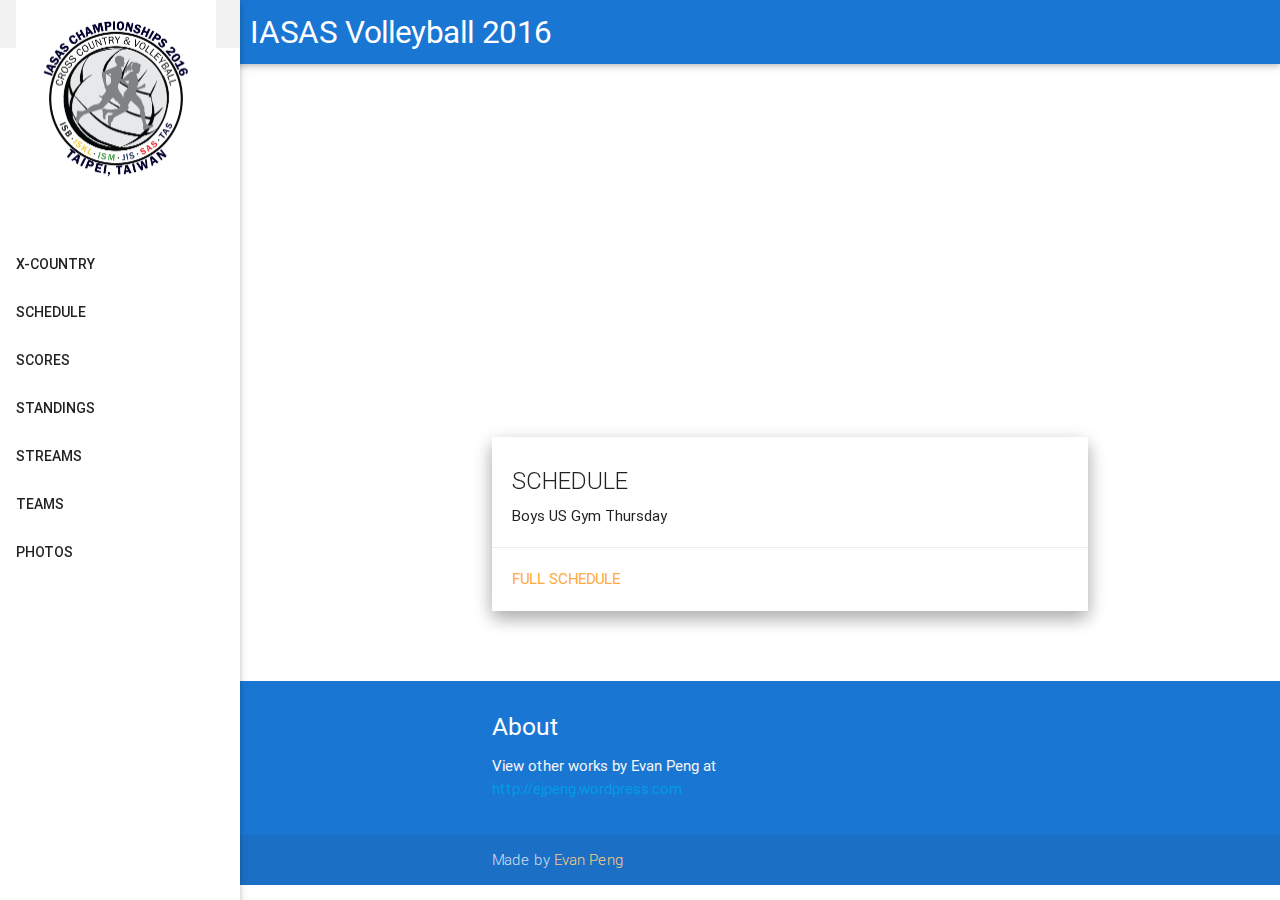
<file: index.html>
<!DOCTYPE html>
<html lang="en">

<head>
    <meta http-equiv="Content-Type" content="text/html; charset=UTF-8" />
    <meta name="viewport" content="width=device-width, initial-scale=1, maximum-scale=1.0" />
    <title>IASAS Volleyball 2016</title>

    <!-- CSS  -->
    <link href="https://fonts.googleapis.com/icon?family=Material+Icons" rel="stylesheet">
    <link href="css/materialize.css" type="text/css" rel="stylesheet" media="screen,projection" />
    <link href="css/style.css" type="text/css" rel="stylesheet" media="screen,projection" />
</head>

<body>
    <nav class="blue darken-2" role="navigation">
        <div class="nav-wrapper">
            <a id="logo-container" href="index.html" class="brand-logo title-logo hide-on-med-and-down" style="padding-left:250px">IASAS Volleyball 2016</a>
            <a id="logo-container" href="index.html" class="brand-logo title-logo hide-on-large-only">IASAS Volleyball 2016</a>
            <ul id="nav-mobile" class="side-nav fixed">
                <li>
                    <a href="index.html"><img src="img/logo.png" style="width: 200px"></a>
                </li>
                <br>
                <br>
                <br>
                <li><a href="xc_index.html">X-COUNTRY</a></li>
                <li><a href="vb_schedule.html">SCHEDULE</a></li>
                <li><a href="vb_scores.html">SCORES</a></li>
                <li><a href="vb_standings.html">STANDINGS</a></li>
                <li><a href="vb_streams.html">STREAMS</a></li>
                <li><a href="vb_teams.html">TEAMS</a></li>
                <li><a href="https://www.flickr.com/photos/119052498@N03/albums/72157674075306322" target="_blank">PHOTOS</a></li>
                <!-- <li><a href="vb_photos.html">PHOTOS</a></li> -->
            </ul>
            <a href="#" data-activates="nav-mobile" class="button-collapse pull-left"><i class="material-icons">menu</i></a>
        </div>
    </nav>
    <!--<div class="container">
        <div class="row">
            <div class="col s12">
                <div class="card">
                    <div class="card-content">
                        <span class="card-title">RESULTS</span>
                        <table id="resultsRe" class="table centered striped"></table>
                    </div>
                </div>
            </div>
        </div>
    </div> -->
    <div class="section no-pad-bot" id="index-banner">
        <div class="container">
            <div class="video-container">
                <iframe src="http://www.ustream.tv/embed/22759116?html5ui" style="border: 0 none transparent;" webkitallowfullscreen allowfullscreen frameborder="no" width="853" height="480"></iframe>
            </div>
        </div>
    </div>
    <div class="container">
        <div class="section">
            <div class="row">
                <div class="col s12">
                    <div class="card z-depth-2">
                        <div class="card-content">
                            <span class="card-title">SCHEDULE</span>
                            <p>Boys US Gym Thursday</p>
                            <table id="boysSchedule1" class="table centered striped"></table>
                        </div>
                        <div class='card-action'>
                            <a href="vb_schedule.html">Full Schedule</a>
                        </div>
                    </div>
                </div>
            </div>
        </div>
    </div>

    <footer class="page-footer blue darken-2">
        <div class="container">
            <div class="row">
                <div class="col l6 s12">
                    <h5 class="white-text">About</h5>
                    <p class="grey-text text-lighten-4">View other works by Evan Peng at <a href="http://ejpeng.wordpress.com">http://ejpeng.wordpress.com</a></p>
                </div>
            </div>
        </div>
        <div class="footer-copyright">
            <div class="container">
                Made by <a class="orange-text text-lighten-3" href="http://ejpeng.wordpress.com">Evan Peng</a>
            </div>
        </div>
    </footer>


    <!--  Scripts-->
    <script src="https://code.jquery.com/jquery-2.1.1.min.js"></script>
    <script src="js/materialize.js"></script>
    <script src="js/init.js"></script>
    <script src="js/sheetrock.min.js"></script>
    <!-- <script src="js/vb_small_results.js"></script> -->
    <script src="js/small_schedule.js"></script>
    <script>
        (function (i, s, o, g, r, a, m) {
            i['GoogleAnalyticsObject'] = r;
            i[r] = i[r] || function () {
                (i[r].q = i[r].q || []).push(arguments)
            }, i[r].l = 1 * new Date();
            a = s.createElement(o),
                m = s.getElementsByTagName(o)[0];
            a.async = 1;
            a.src = g;
            m.parentNode.insertBefore(a, m)
        })(window, document, 'script', 'https://www.google-analytics.com/analytics.js', 'ga');

        ga('create', 'UA-85918151-1', 'auto');
        ga('send', 'pageview');
    </script>
</body>

</html>
</file>
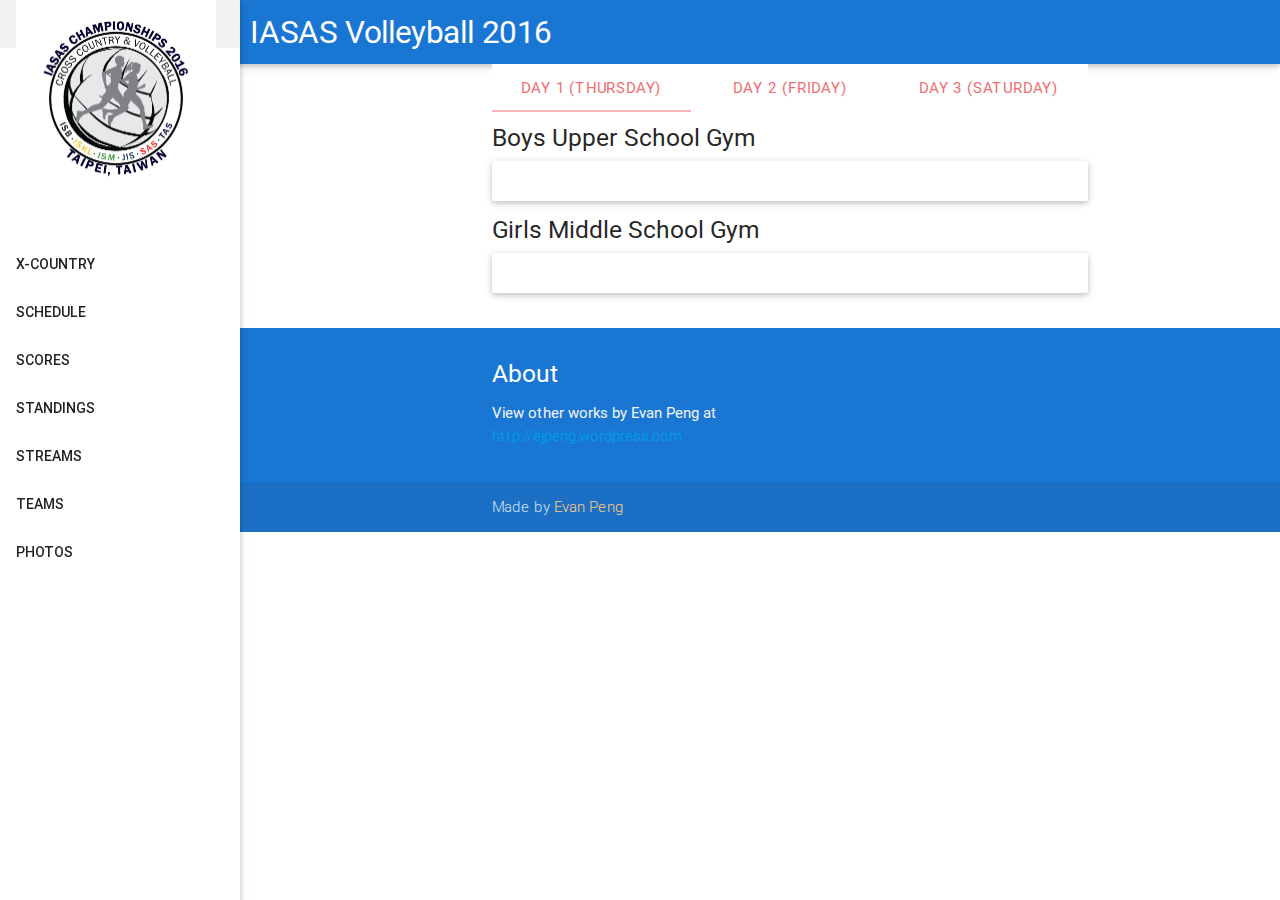
<file: vb_schedule.html>
<!DOCTYPE html>
<html lang="en">

<head>
    <meta http-equiv="Content-Type" content="text/html; charset=UTF-8" />
    <meta name="viewport" content="width=device-width, initial-scale=1, maximum-scale=1.0" />
    <title>IASAS Volleyball 2016</title>

    <!-- CSS  -->
    <link href="https://fonts.googleapis.com/icon?family=Material+Icons" rel="stylesheet">
    <link href="css/materialize.css" type="text/css" rel="stylesheet" media="screen,projection" />
    <link href="css/style.css" type="text/css" rel="stylesheet" media="screen,projection" />
</head>

<body>
    <nav class="blue darken-2" role="navigation">
        <div class="nav-wrapper">
            <a id="logo-container" href="index.html" class="brand-logo title-logo hide-on-med-and-down" style="padding-left:250px">IASAS Volleyball 2016</a>
            <a id="logo-container" href="index.html" class="brand-logo title-logo hide-on-large-only">IASAS Volleyball 2016</a>
            <ul id="nav-mobile" class="side-nav fixed">
                <li>
                    <a href="index.html"><img src="img/logo.png" style="width: 200px"></a>
                </li>
                <br>
                <br>
                <br>
                <li><a href="xc_index.html">X-COUNTRY</a></li>
                <li><a href="vb_schedule.html">SCHEDULE</a></li>
                <li><a href="vb_scores.html">SCORES</a></li>
                <li><a href="vb_standings.html">STANDINGS</a></li>
                <li><a href="vb_streams.html">STREAMS</a></li>
                <li><a href="vb_teams.html">TEAMS</a></li>
                <li><a href="https://www.flickr.com/photos/119052498@N03/albums/72157674075306322" target="_blank">PHOTOS</a></li>
                <!-- <li><a href="vb_photos.html">PHOTOS</a></li> -->
            </ul>
            <a href="#" data-activates="nav-mobile" class="button-collapse pull-left"><i class="material-icons">menu</i></a>
        </div>
    </nav>
    <div class='container'>
        <div class="row">
            <div class="col s12">
                <ul class='tabs'>
                    <li class='tab col s4'><a href="#day1">Day 1 (Thursday)</a></li>
                    <li class='tab col s4'><a href="#day2">Day 2 (Friday)</a></li>
                    <li class='tab col s4'><a href="#day3">Day 3 (Saturday)</a></li>
                </ul>
            </div>
            <div id="day1" class="col s12">
                <h5>Boys Upper School Gym</h5>
                <div class="card">
                    <div class="card-content">
                        <table id="boysSchedule1" class="table centered striped"></table>
                    </div>
                </div>
                <h5>Girls Middle School Gym</h5>
                <div class="card">
                    <div class="card-content">
                        <table id="girlsSchedule1" class="table centered striped"></table>
                    </div>
                </div>
            </div>
            <div id="day2" class="col s12">
                <h5>Boys Middle School Gym</h5>
                <div class="card">
                    <div class="card-content">
                        <table id="boysSchedule2" class="table centered striped"></table>
                    </div>
                </div>
                <h5>Girls Upper School Gym</h5>
                <div class="card">
                    <div class="card-content">
                        <table id="girlsSchedule2" class="table centered striped"></table>
                    </div>
                </div>
                <h5>Playoffs Upper School Gym</h5>
                <div class="card">
                    <div class="card-content">
                        <table id="playUpper" class="table centered striped"></table>
                    </div>
                </div>
                <h5>Playoffs Middle School Gym</h5>
                <div class="card">
                    <div class="card-content">
                        <table id="playMiddle" class="table centered striped"></table>
                    </div>
                </div>
            </div>
            <div id="day3" class="col s12">
                <h5>Boys Consolation Upper School Gym</h5>
                <div class="card">
                    <div class="card-content">
                        <table id="boysCons" class="table centered striped"></table>
                    </div>
                </div>
                <h5>Boys Consolation Middle School Gym</h5>
                <div class="card">
                    <div class="card-content">
                        <table id="girlsCons" class="table centered striped"></table>
                    </div>
                </div>
                <h5>Finals Upper School Gym</h5>
                <div class="card">
                    <div class="card-content">
                        <table id="finals" class="table centered striped"></table>
                    </div>
                </div>
            </div>
        </div>
    </div>
    <footer class="page-footer blue darken-2">
        <div class="container">
            <div class="row">
                <div class="col l6 s12">
                    <h5 class="white-text">About</h5>
                    <p class="grey-text text-lighten-4">View other works by Evan Peng at <a href="http://ejpeng.wordpress.com">http://ejpeng.wordpress.com</a></p>
                </div>
            </div>
        </div>
        <div class="footer-copyright">
            <div class="container">
                Made by <a class="orange-text text-lighten-3" href="http://ejpeng.wordpress.com">Evan Peng</a>
            </div>
        </div>
    </footer>


    <!--  Scripts-->
    <script src="https://code.jquery.com/jquery-2.1.1.min.js"></script>
    <script src="js/materialize.js"></script>
    <script src="js/init.js"></script>
    <script src="js/sheetrock.min.js"></script>
    <script src="js/schedule.js"></script>
    <script>
        (function (i, s, o, g, r, a, m) {
            i['GoogleAnalyticsObject'] = r;
            i[r] = i[r] || function () {
                (i[r].q = i[r].q || []).push(arguments)
            }, i[r].l = 1 * new Date();
            a = s.createElement(o),
                m = s.getElementsByTagName(o)[0];
            a.async = 1;
            a.src = g;
            m.parentNode.insertBefore(a, m)
        })(window, document, 'script', 'https://www.google-analytics.com/analytics.js', 'ga');

        ga('create', 'UA-85918151-1', 'auto');
        ga('send', 'pageview');
    </script>
</body>

</html>
</file>
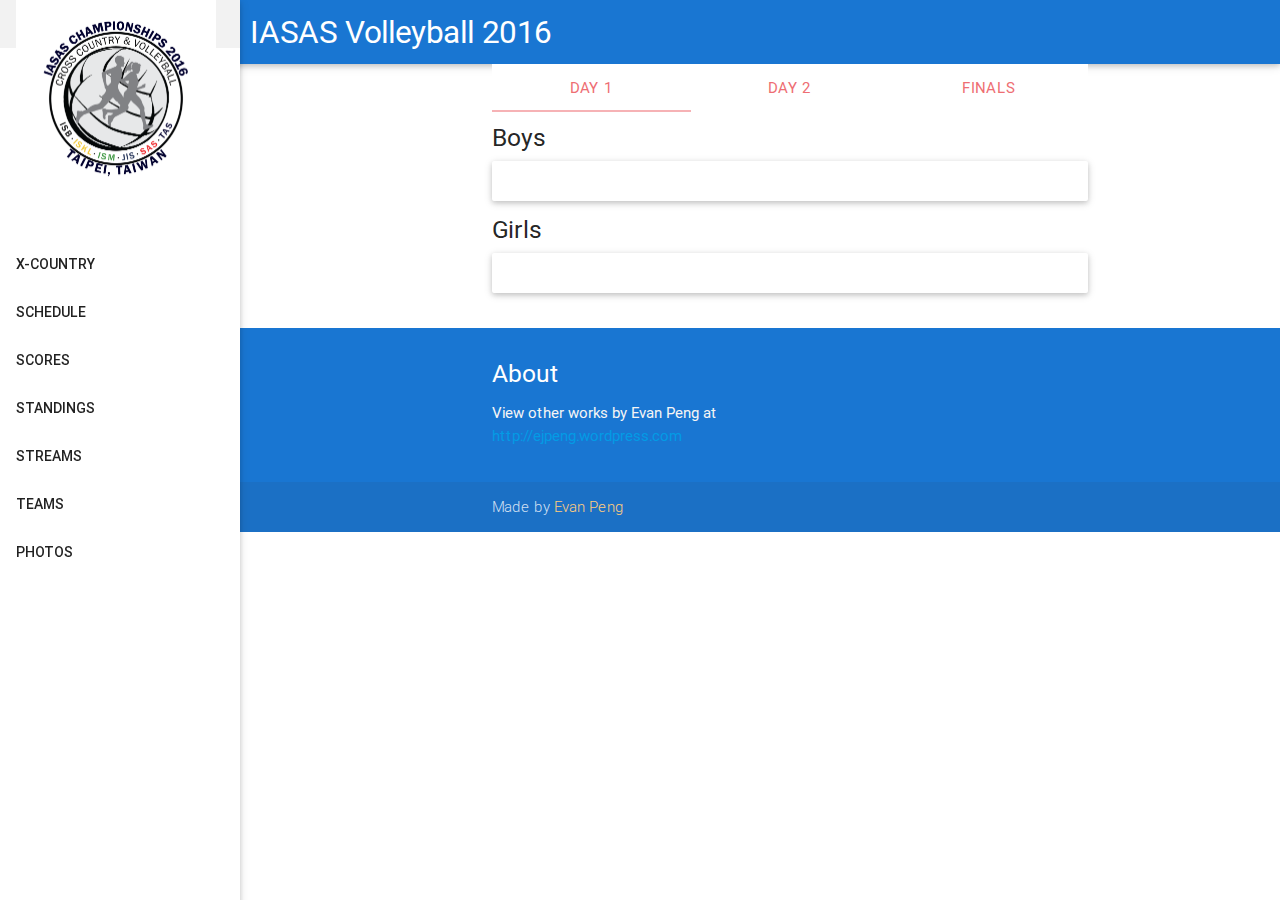
<file: vb_scores.html>
<!DOCTYPE html>
<html lang="en">

<head>
    <meta http-equiv="Content-Type" content="text/html; charset=UTF-8" />
    <meta name="viewport" content="width=device-width, initial-scale=1, maximum-scale=1.0" />
    <title>IASAS Volleyball 2016</title>

    <!-- CSS  -->
    <link href="https://fonts.googleapis.com/icon?family=Material+Icons" rel="stylesheet">
    <link href="css/materialize.css" type="text/css" rel="stylesheet" media="screen,projection" />
    <link href="css/style.css" type="text/css" rel="stylesheet" media="screen,projection" />
</head>

<body>
    <nav class="blue darken-2" role="navigation">
        <div class="nav-wrapper">
            <a id="logo-container" href="index.html" class="brand-logo title-logo hide-on-med-and-down" style="padding-left:250px">IASAS Volleyball 2016</a>
            <a id="logo-container" href="index.html" class="brand-logo title-logo hide-on-large-only">IASAS Volleyball 2016</a>
            <ul id="nav-mobile" class="side-nav fixed">
                <li>
                    <a href="index.html"><img src="img/logo.png" style="width: 200px"></a>
                </li>
                <br>
                <br>
                <br>
                <li><a href="xc_index.html">X-COUNTRY</a></li>
                <li><a href="vb_schedule.html">SCHEDULE</a></li>
                <li><a href="vb_scores.html">SCORES</a></li>
                <li><a href="vb_standings.html">STANDINGS</a></li>
                <li><a href="vb_streams.html">STREAMS</a></li>
                <li><a href="vb_teams.html">TEAMS</a></li>
                <li><a href="https://www.flickr.com/photos/119052498@N03/albums/72157674075306322" target="_blank">PHOTOS</a></li>
                <!-- <li><a href="vb_photos.html">PHOTOS</a></li> -->
            </ul>
            <a href="#" data-activates="nav-mobile" class="button-collapse pull-left"><i class="material-icons">menu</i></a>
        </div>
    </nav>
    <div class='container'>
        <div class="row">
            <div class="col s12">
                <ul class='tabs'>
                    <li class='tab col s4'><a href="#day1">Day 1</a></li>
                    <li class='tab col s4'><a href="#day2">Day 2</a></li>
                    <li class='tab col s4'><a href="#finals">Finals</a></li>
                </ul>
            </div>
            <div id="day1" class="col s12">
                <h5>Boys</h5>
                <div class="card">
                    <div class="card-content">
                        <table id="boys1" class="table centered striped"></table>
                    </div>
                </div>
                <h5>Girls</h5>
                <div class="card">
                    <div class="card-content">
                        <table id="girls1" class="table centered striped"></table>
                    </div>
                </div>
            </div>
            <div id="day2" class="col s12">
                <h5>Boys</h5>
                <div class="card">
                    <div class="card-content">
                        <table id="boys2" class="table centered striped"></table>
                    </div>
                </div>
                <h5>Girls</h5>
                <div class="card">
                    <div class="card-content">
                        <table id="girls2" class="table centered striped"></table>
                    </div>
                </div>
                <h5>Playoffs</h5>
                <div class="card">
                    <div class="card-content">
                        <table id="playoff" class="table centered striped"></table>
                    </div>
                </div>
            </div>
            <div id="finals" class="col s12">
                <h5>Finals</h5>
                <div class="card">
                    <div class="card-content">
                        <table id="finalScore" class="table centered striped"></table>
                    </div>
                </div>
                <h5>Consolation</h5>
                <div class="card">
                    <div class="card-content">
                        <table id="cons" class="table centered striped"></table>
                    </div>
                </div>
            </div>
        </div>
    </div>
    <footer class="page-footer blue darken-2">
        <div class="container">
            <div class="row">
                <div class="col l6 s12">
                    <h5 class="white-text">About</h5>
                    <p class="grey-text text-lighten-4">View other works by Evan Peng at <a href="http://ejpeng.wordpress.com">http://ejpeng.wordpress.com</a></p>
                </div>
            </div>
        </div>
        <div class="footer-copyright">
            <div class="container">
                Made by <a class="orange-text text-lighten-3" href="http://ejpeng.wordpress.com">Evan Peng</a>
            </div>
        </div>
    </footer>


    <!--  Scripts-->
    <script src="https://code.jquery.com/jquery-2.1.1.min.js"></script>
    <script src="js/materialize.js"></script>
    <script src="js/init.js"></script>
    <script src="js/scores.js"></script>
    <script src="js/sheetrock.min.js"></script>
    <script>
        (function (i, s, o, g, r, a, m) {
            i['GoogleAnalyticsObject'] = r;
            i[r] = i[r] || function () {
                (i[r].q = i[r].q || []).push(arguments)
            }, i[r].l = 1 * new Date();
            a = s.createElement(o),
                m = s.getElementsByTagName(o)[0];
            a.async = 1;
            a.src = g;
            m.parentNode.insertBefore(a, m)
        })(window, document, 'script', 'https://www.google-analytics.com/analytics.js', 'ga');

        ga('create', 'UA-85918151-1', 'auto');
        ga('send', 'pageview');
    </script>
</body>

</html>
</file>
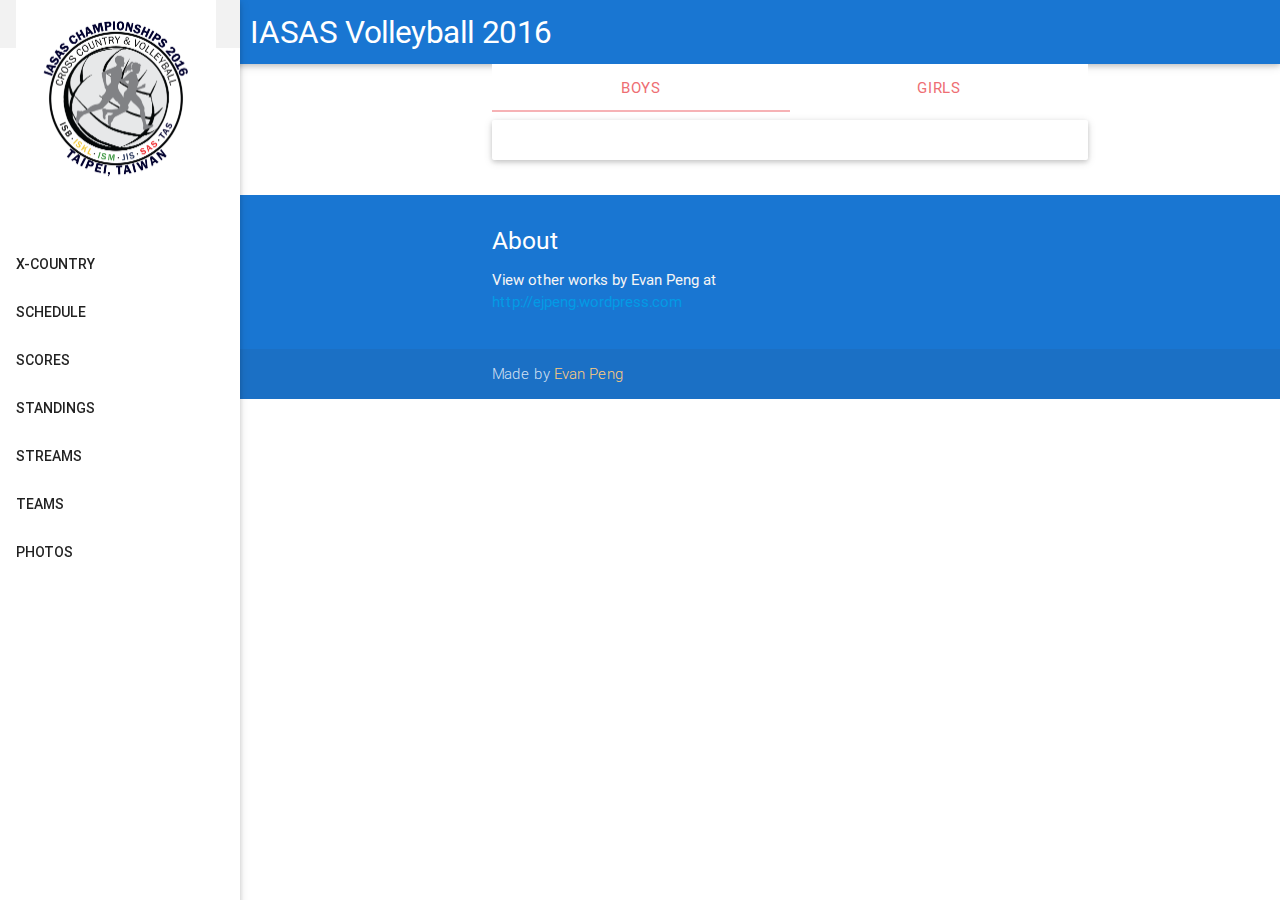
<file: vb_standings.html>
<!DOCTYPE html>
<html lang="en">

<head>
    <meta http-equiv="Content-Type" content="text/html; charset=UTF-8" />
    <meta name="viewport" content="width=device-width, initial-scale=1, maximum-scale=1.0" />
    <title>IASAS Volleyball 2016</title>

    <!-- CSS  -->
    <link href="https://fonts.googleapis.com/icon?family=Material+Icons" rel="stylesheet">
    <link href="css/materialize.css" type="text/css" rel="stylesheet" media="screen,projection" />
    <link href="css/style.css" type="text/css" rel="stylesheet" media="screen,projection" />
</head>

<body>
    <nav class="blue darken-2" role="navigation">
        <div class="nav-wrapper">
            <a id="logo-container" href="index.html" class="brand-logo title-logo hide-on-med-and-down" style="padding-left:250px">IASAS Volleyball 2016</a>
            <a id="logo-container" href="index.html" class="brand-logo title-logo hide-on-large-only">IASAS Volleyball 2016</a>
            <ul id="nav-mobile" class="side-nav fixed">
                <li>
                    <a href="index.html"><img src="img/logo.png" style="width: 200px"></a>
                </li>
                <br>
                <br>
                <br>
                <li><a href="xc_index.html">X-COUNTRY</a></li>
                <li><a href="vb_schedule.html">SCHEDULE</a></li>
                <li><a href="vb_scores.html">SCORES</a></li>
                <li><a href="vb_standings.html">STANDINGS</a></li>
                <li><a href="vb_streams.html">STREAMS</a></li>
                <li><a href="vb_teams.html">TEAMS</a></li>
                <li><a href="https://www.flickr.com/photos/119052498@N03/albums/72157674075306322" target="_blank">PHOTOS</a></li>
                <!-- <li><a href="vb_photos.html">PHOTOS</a></li> -->
            </ul>
            <a href="#" data-activates="nav-mobile" class="button-collapse pull-left"><i class="material-icons">menu</i></a>
        </div>
    </nav>
    <div class='container'>
        <div class="row">
            <div class="col s12">
                <ul class='tabs'>
                    <li class='tab col s6'><a href="#boys">Boys</a></li>
                    <li class='tab col s6'><a href="#girls">Girls</a></li>
                </ul>
            </div>
            <div id="boys" class="col s12">
                <div class='card'>
                    <div class="card-content">
                        <table id="boysStandings" class="table centered striped"></table>
                    </div>
                </div>
            </div>
            <div id="girls" class="col s12">
                <div class='card'>
                    <div class="card-content">
                        <table id="girlsStandings" class="table centered striped"></table>
                    </div>
                </div>
            </div>
        </div>
    </div>
    <footer class="page-footer blue darken-2">
        <div class="container">
            <div class="row">
                <div class="col l6 s12">
                    <h5 class="white-text">About</h5>
                    <p class="grey-text text-lighten-4">View other works by Evan Peng at <a href="http://ejpeng.wordpress.com">http://ejpeng.wordpress.com</a></p>
                </div>
            </div>
        </div>
        <div class="footer-copyright">
            <div class="container">
                Made by <a class="orange-text text-lighten-3" href="http://ejpeng.wordpress.com">Evan Peng</a>
            </div>
        </div>
    </footer>


    <!--  Scripts-->
    <script src="https://code.jquery.com/jquery-2.1.1.min.js"></script>
    <script src="js/materialize.js"></script>
    <script src="js/init.js"></script>
    <script src="js/standings.js"></script>
    <script src="js/sheetrock.min.js"></script>
    <script>
        (function (i, s, o, g, r, a, m) {
            i['GoogleAnalyticsObject'] = r;
            i[r] = i[r] || function () {
                (i[r].q = i[r].q || []).push(arguments)
            }, i[r].l = 1 * new Date();
            a = s.createElement(o),
                m = s.getElementsByTagName(o)[0];
            a.async = 1;
            a.src = g;
            m.parentNode.insertBefore(a, m)
        })(window, document, 'script', 'https://www.google-analytics.com/analytics.js', 'ga');

        ga('create', 'UA-85918151-1', 'auto');
        ga('send', 'pageview');
    </script>
</body>

</html>
</file>
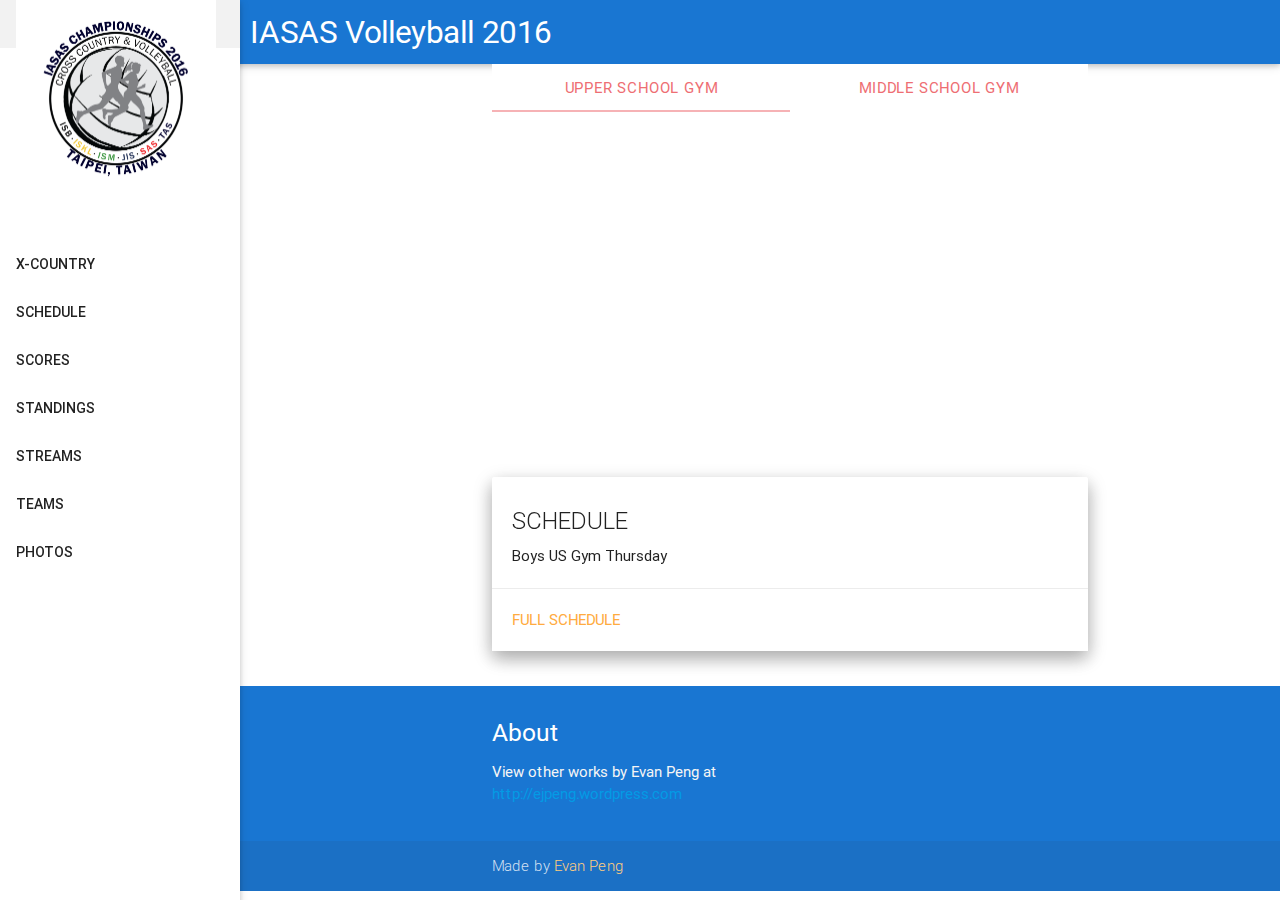
<file: vb_streams.html>
<!DOCTYPE html>
<html lang="en">

<head>
    <meta http-equiv="Content-Type" content="text/html; charset=UTF-8" />
    <meta name="viewport" content="width=device-width, initial-scale=1, maximum-scale=1.0" />
    <title>IASAS Volleyball 2016</title>

    <!-- CSS  -->
    <link href="https://fonts.googleapis.com/icon?family=Material+Icons" rel="stylesheet">
    <link href="css/materialize.css" type="text/css" rel="stylesheet" media="screen,projection" />
    <link href="css/style.css" type="text/css" rel="stylesheet" media="screen,projection" />
</head>

<body>
    <nav class="blue darken-2" role="navigation">
        <div class="nav-wrapper">
            <a id="logo-container" href="index.html" class="brand-logo title-logo hide-on-med-and-down" style="padding-left:250px">IASAS Volleyball 2016</a>
            <a id="logo-container" href="index.html" class="brand-logo title-logo hide-on-large-only">IASAS Volleyball 2016</a>
            <ul id="nav-mobile" class="side-nav fixed">
                <li>
                    <a href="index.html"><img src="img/logo.png" style="width: 200px"></a>
                </li>
                <br>
                <br>
                <br>
                <li><a href="xc_index.html">X-COUNTRY</a></li>
                <li><a href="vb_schedule.html">SCHEDULE</a></li>
                <li><a href="vb_scores.html">SCORES</a></li>
                <li><a href="vb_standings.html">STANDINGS</a></li>
                <li><a href="vb_streams.html">STREAMS</a></li>
                <li><a href="vb_teams.html">TEAMS</a></li>
                <li><a href="https://www.flickr.com/photos/119052498@N03/albums/72157674075306322" target="_blank">PHOTOS</a></li>
                <!-- <li><a href="vb_photos.html">PHOTOS</a></li> -->
            </ul>
            <a href="#" data-activates="nav-mobile" class="button-collapse pull-left"><i class="material-icons">menu</i></a>
        </div>
    </nav>
    <div class="container">
        <div class="row">
            <div class="col s12">
                <ul class="tabs">
                    <li class="tab col s6"><a href="#us">Upper School Gym</a></li>
                    <li class="tab col s6"><a href="#ms">Middle School Gym</a></li>
                </ul>
            </div>
            <div id="us" class="col s12">
                <br>
                <div class="video-container">
                    <iframe src="http://www.ustream.tv/embed/22759116?html5ui" style="border: 0 none transparent;" webkitallowfullscreen allowfullscreen frameborder="no" width="1280" height="720"></iframe>
                </div>
                <div class="card z-depth-2">
                    <div class="card-content">
                        <span class="card-title">SCHEDULE</span>
                        <p>Boys US Gym Thursday</p>
                        <table id="boysSchedule1" class="table centered striped"></table>
                    </div>
                    <div class='card-action'>
                        <a href="vb_schedule.html">Full Schedule</a>
                    </div>
                </div>
            </div>
            <div id="ms" class="col s12">
                <br>
                <div class="video-container">
                    <iframe src="http://www.ustream.tv/embed/22759122?html5ui" style="border: 0 none transparent;" webkitallowfullscreen allowfullscreen frameborder="no" width="1280" height="720"></iframe>
                </div>
                <div class="card z-depth-2">
                    <div class="card-content">
                        <span class="card-title">SCHEDULE</span>
                        <p>Girls MS Gym Thursday</p>
                        <table id="girlsSchedule1" class="table centered striped"></table>
                    </div>
                    <div class='card-action'>
                        <a href="vb_schedule.html">Full Schedule</a>
                    </div>
                </div>
            </div>
        </div>
    </div>
    <footer class="page-footer blue darken-2">
        <div class="container">
            <div class="row">
                <div class="col l6 s12">
                    <h5 class="white-text">About</h5>
                    <p class="grey-text text-lighten-4">View other works by Evan Peng at <a href="http://ejpeng.wordpress.com">http://ejpeng.wordpress.com</a></p>
                </div>
            </div>
        </div>
        <div class="footer-copyright">
            <div class="container">
                Made by <a class="orange-text text-lighten-3" href="http://ejpeng.wordpress.com">Evan Peng</a>
            </div>
        </div>
    </footer>


    <!--  Scripts-->
    <script src="https://code.jquery.com/jquery-2.1.1.min.js"></script>
    <script src="js/materialize.js"></script>
    <script src="js/init.js"></script>
    <script src="js/sheetrock.min.js"></script>
    <script src="js/schedule.js"></script>
    <script>
        (function (i, s, o, g, r, a, m) {
            i['GoogleAnalyticsObject'] = r;
            i[r] = i[r] || function () {
                (i[r].q = i[r].q || []).push(arguments)
            }, i[r].l = 1 * new Date();
            a = s.createElement(o),
                m = s.getElementsByTagName(o)[0];
            a.async = 1;
            a.src = g;
            m.parentNode.insertBefore(a, m)
        })(window, document, 'script', 'https://www.google-analytics.com/analytics.js', 'ga');

        ga('create', 'UA-85918151-1', 'auto');
        ga('send', 'pageview');
    </script>
</body>

</html>
</file>
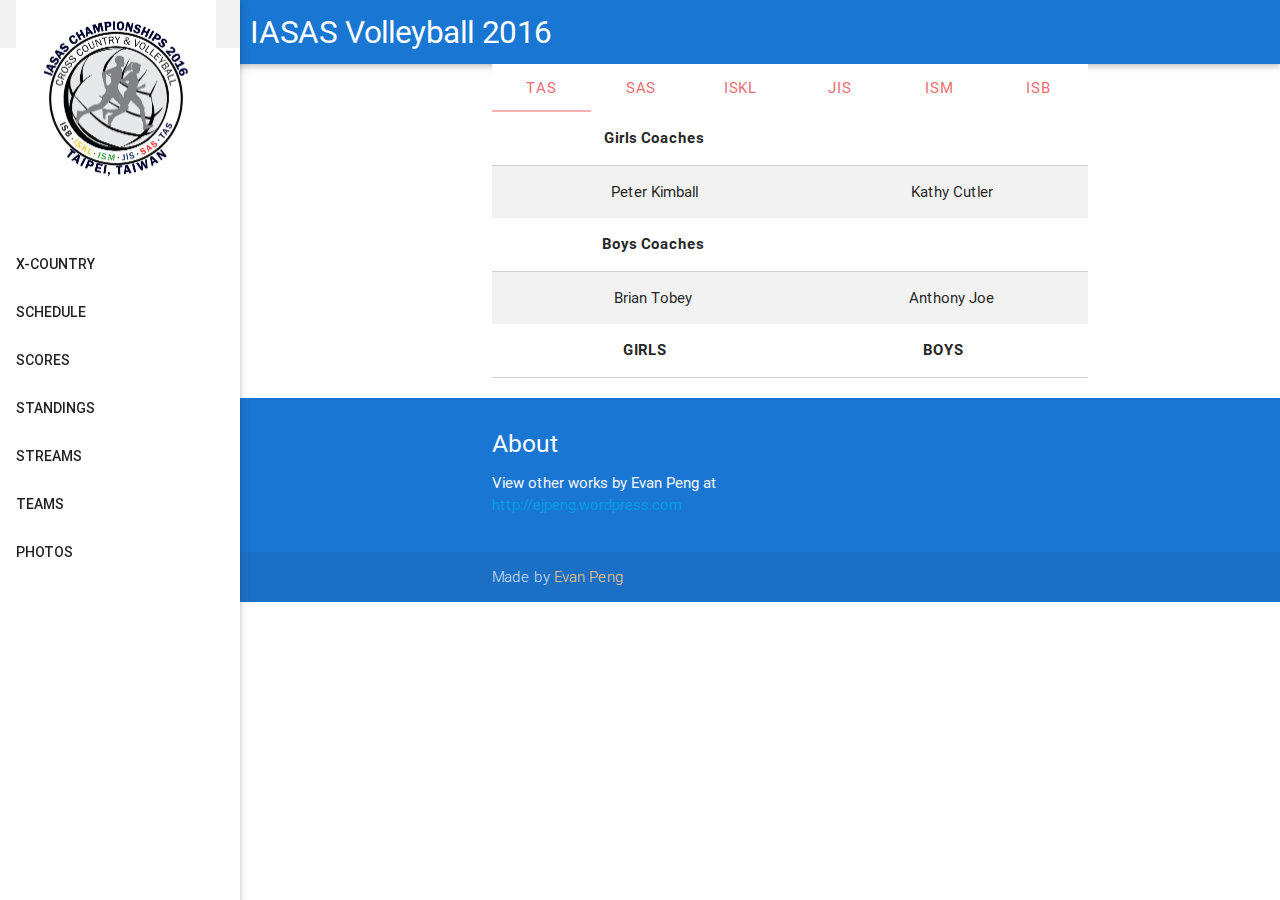
<file: vb_teams.html>
<!DOCTYPE html>
<html lang="en">

<head>
    <meta http-equiv="Content-Type" content="text/html; charset=UTF-8" />
    <meta name="viewport" content="width=device-width, initial-scale=1, maximum-scale=1.0" />
    <title>IASAS Volleyball 2016</title>

    <!-- CSS  -->
    <link href="https://fonts.googleapis.com/icon?family=Material+Icons" rel="stylesheet">
    <link href="css/materialize.css" type="text/css" rel="stylesheet" media="screen,projection" />
    <link href="css/style.css" type="text/css" rel="stylesheet" media="screen,projection" />
</head>

<body>
    <nav class="blue darken-2" role="navigation">
        <div class="nav-wrapper">
            <a id="logo-container" href="index.html" class="brand-logo title-logo hide-on-med-and-down" style="padding-left:250px">IASAS Volleyball 2016</a>
            <a id="logo-container" href="index.html" class="brand-logo title-logo hide-on-large-only">IASAS Volleyball 2016</a>
            <ul id="nav-mobile" class="side-nav fixed">
                <li>
                    <a href="index.html"><img src="img/logo.png" style="width: 200px"></a>
                </li>
                <br>
                <br>
                <br>
                <li><a href="xc_index.html">X-COUNTRY</a></li>
                <li><a href="vb_schedule.html">SCHEDULE</a></li>
                <li><a href="vb_scores.html">SCORES</a></li>
                <li><a href="vb_standings.html">STANDINGS</a></li>
                <li><a href="vb_streams.html">STREAMS</a></li>
                <li><a href="vb_teams.html">TEAMS</a></li>
                <li><a href="https://www.flickr.com/photos/119052498@N03/albums/72157674075306322" target="_blank">PHOTOS</a></li>
                <!-- <li><a href="vb_photos.html">PHOTOS</a></li> -->
            </ul>
            <a href="#" data-activates="nav-mobile" class="button-collapse pull-left"><i class="material-icons">menu</i></a>
        </div>
    </nav>
    <div class='container'>
        <div class="row">
            <div class="col s12">
                <ul class='tabs'>
                    <li class="tab col s2"><a href="#tas">TAS</a></li>
                    <li class="tab col s2"><a href="#sas">SAS</a></li>
                    <li class="tab col s2"><a href="#iskl">ISKL</a></li>
                    <li class="tab col s2"><a href="#jis">JIS</a></li>
                    <li class="tab col s2"><a href="#ism">ISM</a></li>
                    <li class="tab col s2"><a href="#isb">ISB</a></li>
                </ul>
            </div>
            <div id="tas" class="col s12">
                <table class="table centered striped">
                    <thead>
                        <th>Girls Coaches</th>
                    </thead>
                    <tbody>
                        <tr>
                            <td>Peter Kimball</td>
                            <td>Kathy Cutler</td>
                        </tr>
                    </tbody>
                </table>
                <table class="table centered striped">
                    <thead>
                        <th>Boys Coaches</th>
                    </thead>
                    <tbody>
                        <tr>
                            <td>Brian Tobey</td>
                            <td>Anthony Joe</td>
                        </tr>
                    </tbody>
                </table>
                <table id="tasT" class="table centered striped">
                    <thead>
                        <th>GIRLS</th>
                        <th>BOYS</th>
                    </thead>
                </table>
            </div>
            <div id="sas" class="col s12">
                <table class="table centered striped">
                    <thead>
                        <th>Girls Coaches</th>
                    </thead>
                    <tbody>
                        <tr>
                            <td>Zach Evans</td>
                            <td>Tony Greaney</td>
                        </tr>
                    </tbody>
                </table>
                <table class="table centered striped">
                    <thead>
                        <th>Boys Coaches</th>
                    </thead>
                    <tbody>
                        <tr>
                            <td>Jared Bildfell</td>
                            <td>Kim Criens</td>
                        </tr>
                    </tbody>
                </table>
                <table id="sasT" class="table centered striped">
                    <thead>
                        <th>GIRLS</th>
                        <th>BOYS</th>
                    </thead>
                </table>
            </div>
            <div id="iskl" class="col s12">
                <table class="table centered striped">
                    <thead>
                        <th>Girls Coaches</th>
                    </thead>
                    <tbody>
                        <tr>
                            <td>Bonnie Lam</td>
                            <td>Jasmine Brawn</td>
                        </tr>
                    </tbody>
                </table>
                <table class="table centered striped">
                    <thead>
                        <th>Boys Coaches</th>
                    </thead>
                    <tbody>
                        <tr>
                            <td>Sinbald Cheng</td>
                            <td>Shane Graham</td>
                        </tr>
                    </tbody>
                </table>
                <table id="isklT" class="table centered striped">
                    <thead>
                        <th>GIRLS</th>
                        <th>BOYS</th>
                    </thead>
                </table>
            </div>
            <div id="jis" class="col s12">
                <table class="table centered striped">
                    <thead>
                        <th>Girls Coaches</th>
                    </thead>
                    <tbody>
                        <tr>
                            <td>Jen Delane</td>
                            <td>Ann Durham</td>
                        </tr>
                    </tbody>
                </table>
                <table class="table centered striped">
                    <thead>
                        <th>Boys Coaches</th>
                    </thead>
                    <tbody>
                        <tr>
                            <td>Josh McCall</td>
                            <td>Brian Smith</td>
                        </tr>
                    </tbody>
                </table>
                <table id="jisT" class="table centered striped">
                    <thead>
                        <th>GIRLS</th>
                        <th>BOYS</th>
                    </thead>
                </table>
            </div>
            <div id="ism" class="col s12">
                <table class="table centered striped">
                    <thead>
                        <th>Girls Coaches</th>
                    </thead>
                    <tbody>
                        <tr>
                            <td>Jenna Child</td>
                            <td>Jason Juteau</td>
                        </tr>
                    </tbody>
                </table>
                <table class="table centered striped">
                    <thead>
                        <th>Boys Coaches</th>
                    </thead>
                    <tbody>
                        <tr>
                            <td>Blair Berg</td>
                            <td>Ben Paulson</td>
                        </tr>
                    </tbody>
                </table>
                <table id="ismT" class="table centered striped">
                    <thead>
                        <th>GIRLS</th>
                        <th>BOYS</th>
                    </thead>
                </table>
            </div>
            <div id="isb" class="col s12">
                <table class="table centered striped">
                    <thead>
                        <th>Girls Coaches</th>
                    </thead>
                    <tbody>
                        <tr>
                            <td>Sarah Barnes</td>
                            <td>Joseph Barnes</td>
                        </tr>
                    </tbody>
                </table>
                <table class="table centered striped">
                    <thead>
                        <th>Boys Coaches</th>
                    </thead>
                    <tbody>
                        <tr>
                            <td>Colin Stephenson</td>
                            <td>Cameron Macky</td>
                        </tr>
                    </tbody>
                </table>
                <table id="isbT" class="table centered striped">
                    <thead>
                        <th>GIRLS</th>
                        <th>BOYS</th>
                    </thead>
                </table>
            </div>
        </div>
    </div>
    <footer class="page-footer blue darken-2">
        <div class="container">
            <div class="row">
                <div class="col l6 s12">
                    <h5 class="white-text">About</h5>
                    <p class="grey-text text-lighten-4">View other works by Evan Peng at <a href="http://ejpeng.wordpress.com">http://ejpeng.wordpress.com</a></p>
                </div>
            </div>
        </div>
        <div class="footer-copyright">
            <div class="container">
                Made by <a class="orange-text text-lighten-3" href="http://ejpeng.wordpress.com">Evan Peng</a>
            </div>
        </div>
    </footer>


    <!--  Scripts-->
    <script src="https://code.jquery.com/jquery-2.1.1.min.js"></script>
    <script src="js/materialize.js"></script>
    <script src="js/init.js"></script>
    <script src="js/sheetrock.min.js"></script>
    <script src="js/teams.js"></script>
    <script>
        (function (i, s, o, g, r, a, m) {
            i['GoogleAnalyticsObject'] = r;
            i[r] = i[r] || function () {
                (i[r].q = i[r].q || []).push(arguments)
            }, i[r].l = 1 * new Date();
            a = s.createElement(o),
                m = s.getElementsByTagName(o)[0];
            a.async = 1;
            a.src = g;
            m.parentNode.insertBefore(a, m)
        })(window, document, 'script', 'https://www.google-analytics.com/analytics.js', 'ga');

        ga('create', 'UA-85918151-1', 'auto');
        ga('send', 'pageview');
    </script>
</body>

</html>
</file>
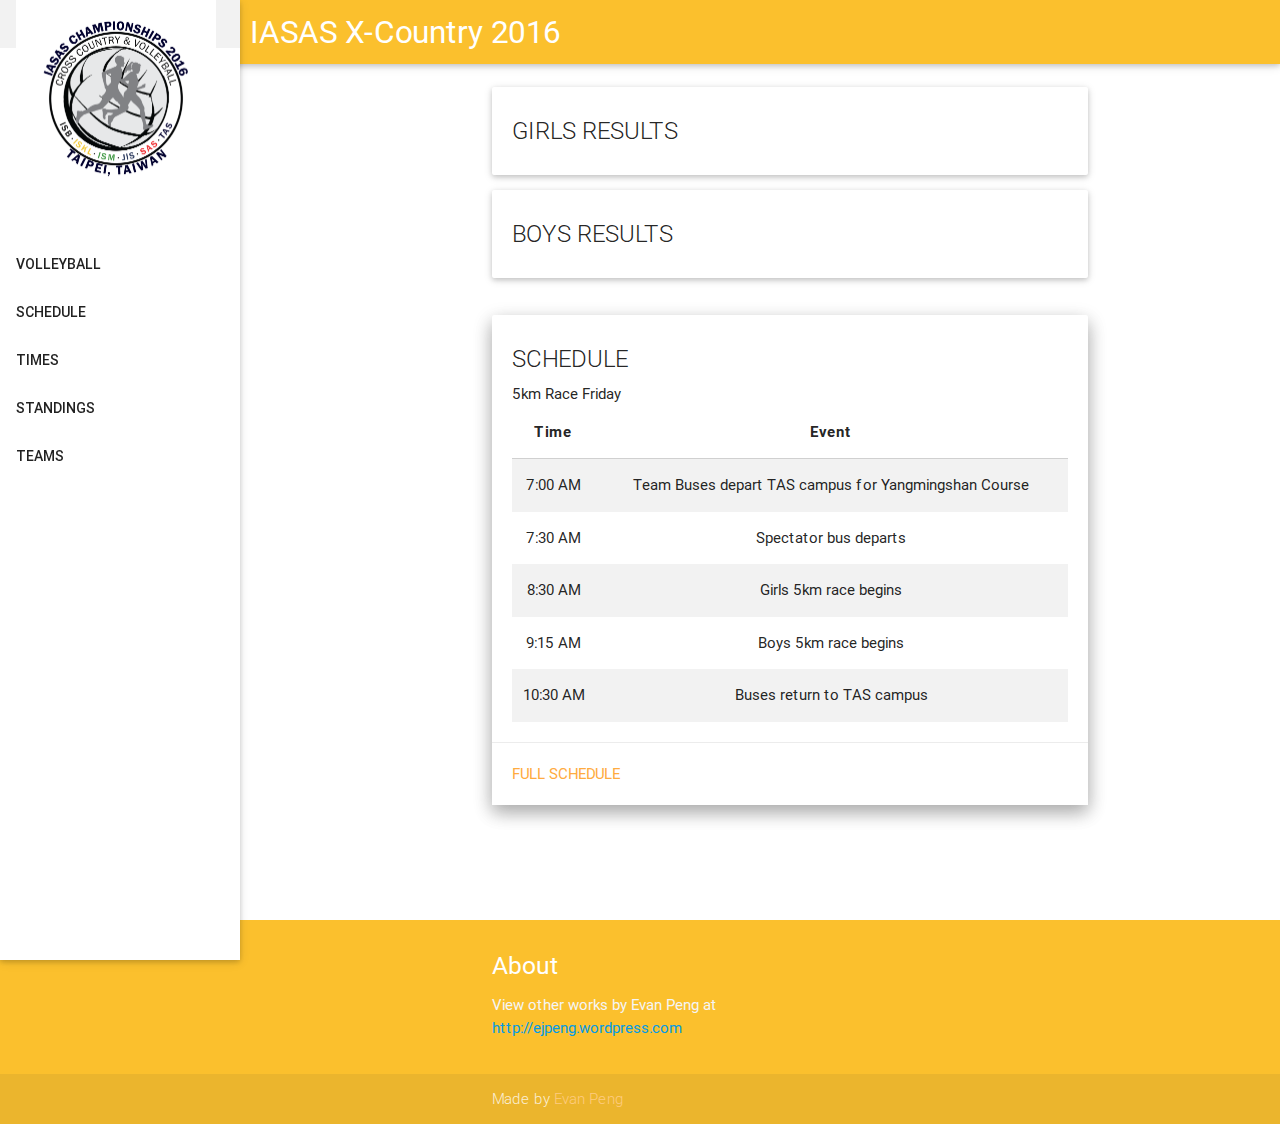
<file: xc_index.html>
<!DOCTYPE html>
<html lang="en">

<head>
    <meta http-equiv="Content-Type" content="text/html; charset=UTF-8" />
    <meta name="viewport" content="width=device-width, initial-scale=1, maximum-scale=1.0" />
    <title>IASAS X-Country 2016</title>

    <!-- CSS  -->
    <link href="https://fonts.googleapis.com/icon?family=Material+Icons" rel="stylesheet">
    <link href="css/materialize.css" type="text/css" rel="stylesheet" media="screen,projection" />
    <link href="css/style.css" type="text/css" rel="stylesheet" media="screen,projection" />
</head>

<body>
    <nav class="yellow darken-2" role="navigation">
        <div class="nav-wrapper">
            <a id="logo-container" href="index.html" class="brand-logo title-logo hide-on-med-and-down" style="padding-left:250px">IASAS X-Country 2016</a>
            <a id="logo-container" href="index.html" class="brand-logo title-logo hide-on-large-only">IASAS X-Country 2016</a>
            <ul id="nav-mobile" class="side-nav fixed">
                <li>
                    <a href="xc_index.html"><img src="img/logo.png" style="width: 200px"></a>
                </li>
                <br>
                <br>
                <br>
                <li><a href="index.html">VOLLEYBALL</a></li>
                <li><a href="xc_schedule.html">SCHEDULE</a></li>
                <li><a href="xc_scores.html">TIMES</a></li>
                <li><a href="xc_standings.html">STANDINGS</a></li>
                <!-- <li><a href="xc_streams.html">STREAMS</a></li> -->
                <li><a href="xc_teams.html">TEAMS</a></li>
                <!-- <li><a href="xc_photos.html">PHOTOS</a></li> -->
            </ul>
            <a href="#" data-activates="nav-mobile" class="button-collapse pull-left"><i class="material-icons">menu</i></a>
        </div>
    </nav>
    <!--<div class="container">
        <div class="row">
            <div class="col s12">
                <div class="card">
                    <div class='card-content'>
                        <span class="card-title">RESULTS</span>
                        <table id="finalsCR" class="table centered striped"></table>
                    </div>
                </div>
            </div>
        </div>
    </div> -->
    <div class="section no-pad-bot" id="index-banner">
        <div class="container">
            <!--<div class="video-container">
                <iframe width="853" height="480" style="display: block; margin-left: auto; margin-right: auto;" src="http://www.ustream.tv/embed/2UdDc2cPE96?html5ui=1" frameborder="0" allowfullscreen></iframe>
            </div> -->
            <div class="card">
                <div class="card-content">
                    <span class="card-title">GIRLS RESULTS</span>
                    <table id="girlsCR" class="table striped centered"></table>
                </div>
            </div>
            <div class="card">
                <div class="card-content">
                    <span class="card-title">BOYS RESULTS</span>
                    <table id="boysCR" class="table striped centered"></table>
                </div>
            </div>
        </div>
    </div>


    <div class="container">
        <div class="section">
            <div class="row">
                <div class="col s12">
                    <div class="card z-depth-2">
                        <div class="card-content">
                            <span class="card-title">SCHEDULE</span>
                            <p>5km Race Friday</p>
                            <table class="table striped centered">
                                <thead>
                                    <th>Time</th>
                                    <th>Event</th>
                                </thead>
                                <tbody>
                                    <tr>
                                        <td>7:00 AM</td>
                                        <td>Team Buses depart TAS campus for Yangmingshan Course</td>
                                    </tr>
                                    <tr>
                                        <td>7:30 AM</td>
                                        <td>Spectator bus departs</td>
                                    </tr>
                                    <tr>
                                        <td>8:30 AM</td>
                                        <td>Girls 5km race begins</td>
                                    </tr>
                                    <tr>
                                        <td>9:15 AM</td>
                                        <td>Boys 5km race begins</td>
                                    </tr>
                                    <tr>
                                        <td>10:30 AM</td>
                                        <td>Buses return to TAS campus</td>
                                    </tr>
                                </tbody>
                            </table>
                        </div>
                        <div class='card-action'>
                            <a href="xc_schedule.html">Full Schedule</a>
                        </div>
                    </div>
                </div>
            </div>
        </div>
        <br>
        <br>
    </div>

    <footer class="page-footer yellow darken-2">
        <div class="container">
            <div class="row">
                <div class="col l6 s12">
                    <h5 class="white-text">About</h5>
                    <p class="grey-text text-lighten-4">View other works by Evan Peng at <a href="http://ejpeng.wordpress.com">http://ejpeng.wordpress.com</a></p>
                </div>
            </div>
        </div>
        <div class="footer-copyright">
            <div class="container">
                Made by <a class="orange-text text-lighten-3" href="http://ejpeng.wordpress.com">Evan Peng</a>
            </div>
        </div>
    </footer>


    <!--  Scripts-->
    <script src="https://code.jquery.com/jquery-2.1.1.min.js"></script>
    <script src="js/materialize.js"></script>
    <script src="js/init.js"></script>
    <script src="js/sheetrock.min.js"></script>
    <script src="js/small_results.js"></script>
    <script>
        (function (i, s, o, g, r, a, m) {
            i['GoogleAnalyticsObject'] = r;
            i[r] = i[r] || function () {
                (i[r].q = i[r].q || []).push(arguments)
            }, i[r].l = 1 * new Date();
            a = s.createElement(o),
                m = s.getElementsByTagName(o)[0];
            a.async = 1;
            a.src = g;
            m.parentNode.insertBefore(a, m)
        })(window, document, 'script', 'https://www.google-analytics.com/analytics.js', 'ga');

        ga('create', 'UA-85918151-1', 'auto');
        ga('send', 'pageview');
    </script>
</body>

</html>
</file>
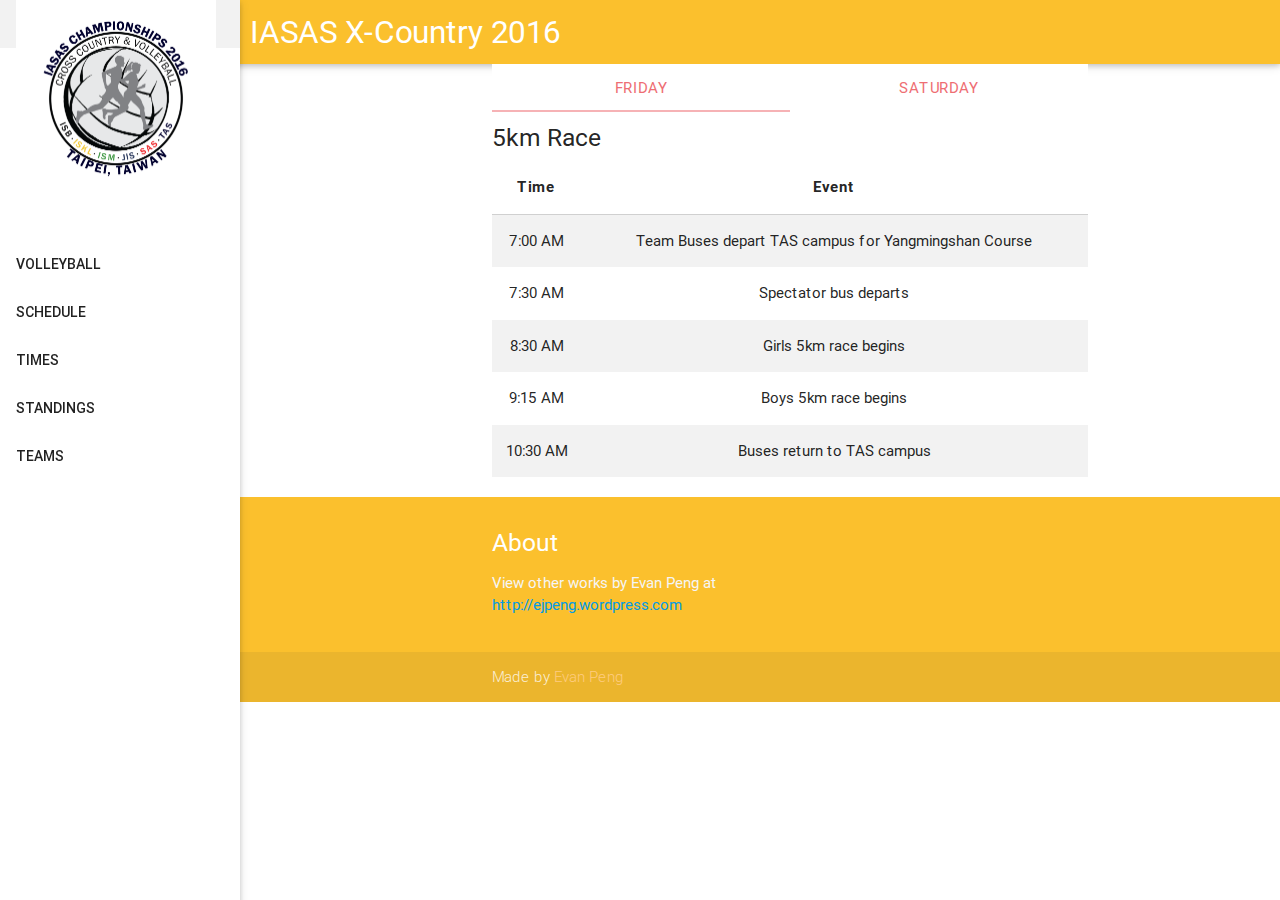
<file: xc_schedule.html>
<!DOCTYPE html>
<html lang="en">

<head>
    <meta http-equiv="Content-Type" content="text/html; charset=UTF-8" />
    <meta name="viewport" content="width=device-width, initial-scale=1, maximum-scale=1.0" />
    <title>IASAS X-Country 2016</title>

    <!-- CSS  -->
    <link href="https://fonts.googleapis.com/icon?family=Material+Icons" rel="stylesheet">
    <link href="css/materialize.css" type="text/css" rel="stylesheet" media="screen,projection" />
    <link href="css/style.css" type="text/css" rel="stylesheet" media="screen,projection" />
</head>

<body>
    <nav class="yellow darken-2" role="navigation">
        <div class="nav-wrapper">
            <a id="logo-container" href="index.html" class="brand-logo title-logo hide-on-med-and-down" style="padding-left:250px">IASAS X-Country 2016</a>
            <a id="logo-container" href="index.html" class="brand-logo title-logo hide-on-large-only">IASAS X-Country 2016</a>
            <ul id="nav-mobile" class="side-nav fixed">
                <li><a href="xc_index.html"><img src="img/logo.png" style="width: 200px"></a></li>
                <br>
                <br>
                <br>
                <li><a href="index.html">VOLLEYBALL</a></li>
                <li><a href="xc_schedule.html">SCHEDULE</a></li>
                <li><a href="xc_scores.html">TIMES</a></li>
                <li><a href="xc_standings.html">STANDINGS</a></li>
                <!-- <li><a href="xc_streams.html">STREAMS</a></li> -->
                <li><a href="xc_teams.html">TEAMS</a></li>
                <!-- <li><a href="xc_photos.html">PHOTOS</a></li> -->
            </ul>
            <a href="#" data-activates="nav-mobile" class="button-collapse pull-left"><i class="material-icons">menu</i></a>
        </div>
    </nav>
    <div class="container">
        <div class="row">
            <div class="col s12">
                <ul class="tabs">
                    <li class="tab col s6"><a href="#day1">Friday</a></li>
                    <li class="tab col s6"><a href="#day2">Saturday</a></li>
                </ul>
            </div>
            <div id="day1" class="col s12">
                <h5>5km Race</h5>
                <table class="table striped centered">
                    <thead>
                        <th>Time</th>
                        <th>Event</th>
                    </thead>
                    <tbody>
                        <tr>
                            <td>7:00 AM</td>
                            <td>Team Buses depart TAS campus for Yangmingshan Course</td>
                        </tr>
                        <tr>
                            <td>7:30 AM</td>
                            <td>Spectator bus departs</td>
                        </tr>
                        <tr>
                            <td>8:30 AM</td>
                            <td>Girls 5km race begins</td>
                        </tr>
                        <tr>
                            <td>9:15 AM</td>
                            <td>Boys 5km race begins</td>
                        </tr>
                        <tr>
                            <td>10:30 AM</td>
                            <td>Buses return to TAS campus</td>
                        </tr>
                    </tbody>
                </table>
            </div>
            <div id="day2" class="col s12">
                <h5>2.7km Team Time Trial Race</h5>
                <table class="table striped centered">
                    <thead>
                        <th>Time</th>
                        <th>Event</th>
                    </thead>
                    <tbody>
                        <tr>
                            <td>2:30 PM</td>
                            <td>Team warm-ups TAS track and lower field</td>
                        </tr>
                        <tr>
                            <td>3:00 PM</td>
                            <td>Girls 2.7km Race Begins</td>
                        </tr>
                        <tr>
                            <td>3:30 PM</td>
                            <td>Boys 2.7km Race Begins</td>
                        </tr>
                    </tbody>
                </table>
            </div>
        </div>
    </div>

    <footer class="page-footer yellow darken-2">
        <div class="container">
            <div class="row">
                <div class="col l6 s12">
                    <h5 class="white-text">About</h5>
                    <p class="grey-text text-lighten-4">View other works by Evan Peng at <a href="http://ejpeng.wordpress.com">http://ejpeng.wordpress.com</a></p>
                </div>
            </div>
        </div>
        <div class="footer-copyright">
            <div class="container">
                Made by <a class="orange-text text-lighten-3" href="http://ejpeng.wordpress.com">Evan Peng</a>
            </div>
        </div>
    </footer>


    <!--  Scripts-->
    <script src="https://code.jquery.com/jquery-2.1.1.min.js"></script>
    <script src="js/materialize.js"></script>
    <script src="js/init.js"></script>
</body>

</html>
</file>
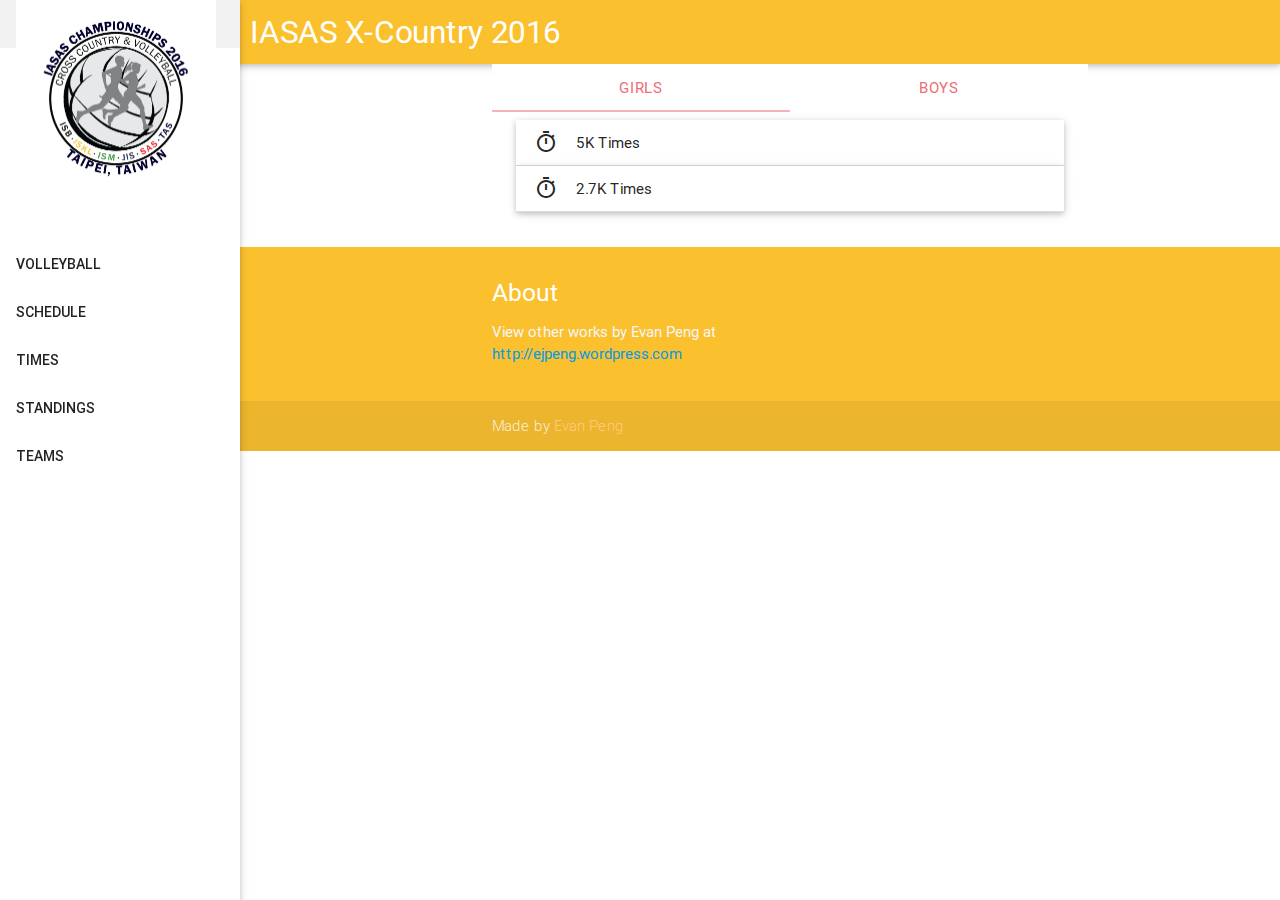
<file: xc_scores.html>
<!DOCTYPE html>
<html lang="en">

<head>
    <meta http-equiv="Content-Type" content="text/html; charset=UTF-8" />
    <meta name="viewport" content="width=device-width, initial-scale=1, maximum-scale=1.0" />
    <title>IASAS X-Country 2016</title>

    <!-- CSS  -->
    <link href="https://fonts.googleapis.com/icon?family=Material+Icons" rel="stylesheet">
    <link href="css/materialize.css" type="text/css" rel="stylesheet" media="screen,projection" />
    <link href="css/style.css" type="text/css" rel="stylesheet" media="screen,projection" />
</head>

<body>
    <nav class="yellow darken-2" role="navigation">
        <div class="nav-wrapper">
            <a id="logo-container" href="index.html" class="brand-logo title-logo hide-on-med-and-down" style="padding-left:250px">IASAS X-Country 2016</a>
            <a id="logo-container" href="index.html" class="brand-logo title-logo hide-on-large-only">IASAS X-Country 2016</a>
            <ul id="nav-mobile" class="side-nav fixed">
                <li><a href="xc_index.html"><img src="img/logo.png" style="width: 200px"></a></li>
                <br>
                <br>
                <br>
                <li><a href="index.html">VOLLEYBALL</a></li>
                <li><a href="xc_schedule.html">SCHEDULE</a></li>
                <li><a href="xc_scores.html">TIMES</a></li>
                <li><a href="xc_standings.html">STANDINGS</a></li>
                <!-- <li><a href="xc_streams.html">STREAMS</a></li> -->
                <li><a href="xc_teams.html">TEAMS</a></li>
                <!-- <li><a href="xc_photos.html">PHOTOS</a></li> -->
            </ul>
            <a href="#" data-activates="nav-mobile" class="button-collapse pull-left"><i class="material-icons">menu</i></a>
        </div>
    </nav>
    <div class="container">
        <div class="row">
            <div class="col s12">
                <ul class="tabs">
                    <li class="tab col s6"><a href="#girls">Girls</a></li>
                    <li class="tab col s6"><a href="#boys">Boys</a></li>
                </ul>
            </div>
            <div id="girls" class="col s12">
                <ul class="collapsible popout" data-collapsible="accordion">
                    <li>
                        <div class="collapsible-header"><i class="material-icons">timer</i>5K Times</div>
                        <div class="collapsible-body">
                            <table id="girls5k" class="table centered striped"></table>
                        </div>
                    </li>
                    <li>
                        <div class="collapsible-header"><i class="material-icons">timer</i>2.7K Times</div>
                        <div class="collapsible-body">
                            <table id="girlsTimeTrial" class="table centered striped"></table>
                        </div>
                    </li>
                </ul>
            </div>
            <div id="boys" class="col s12">
                <ul class="collapsible popout" data-collapsible="accordion">
                    <li>
                        <div class="collapsible-header"><i class="material-icons">timer</i>5K Times</div>
                        <div class="collapsible-body">
                            <table id="boys5k" class="table centered striped"></table>
                        </div>
                    </li>
                    <li>
                        <div class="collapsible-header"><i class="material-icons">timer</i>2.7K Times</div>
                        <div class="collapsible-body">
                            <table id="boysTimeTrial" class="table centered striped"></table>
                        </div>
                    </li>
                </ul>
            </div>
        </div>
    </div>

    <footer class="page-footer yellow darken-2">
        <div class="container">
            <div class="row">
                <div class="col l6 s12">
                    <h5 class="white-text">About</h5>
                    <p class="grey-text text-lighten-4">View other works by Evan Peng at <a href="http://ejpeng.wordpress.com">http://ejpeng.wordpress.com</a></p>
                </div>
            </div>
        </div>
        <div class="footer-copyright">
            <div class="container">
                Made by <a class="orange-text text-lighten-3" href="http://ejpeng.wordpress.com">Evan Peng</a>
            </div>
        </div>
    </footer>


    <!--  Scripts-->
    <script src="https://code.jquery.com/jquery-2.1.1.min.js"></script>
    <script src="js/materialize.js"></script>
    <script src="js/init.js"></script>
    <script src="js/sheetrock.min.js"></script>
    <script src="js/times.js"></script>
</body>

</html>
</file>
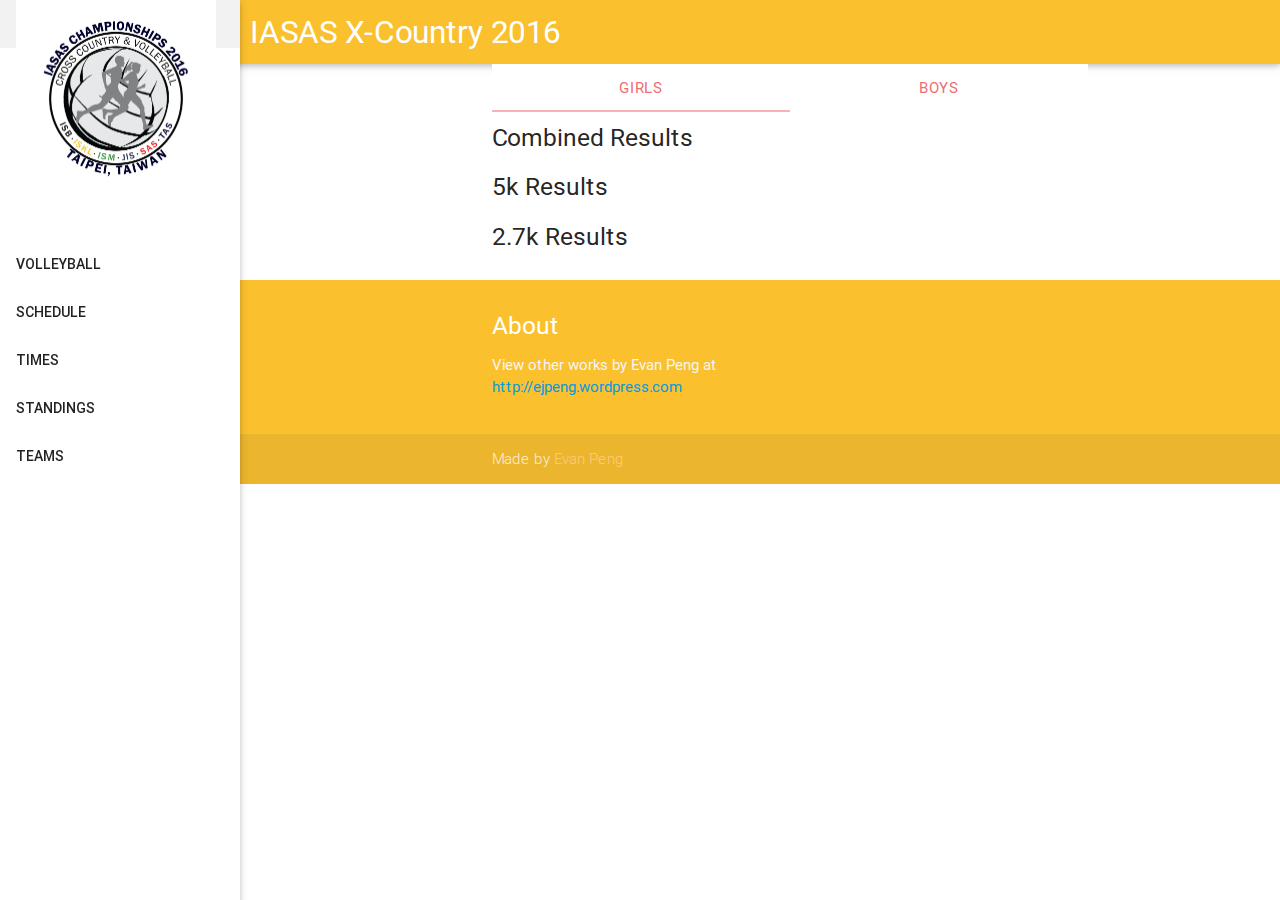
<file: xc_standings.html>
<!DOCTYPE html>
<html lang="en">

<head>
    <meta http-equiv="Content-Type" content="text/html; charset=UTF-8" />
    <meta name="viewport" content="width=device-width, initial-scale=1, maximum-scale=1.0" />
    <title>IASAS X-Country 2016</title>

    <!-- CSS  -->
    <link href="https://fonts.googleapis.com/icon?family=Material+Icons" rel="stylesheet">
    <link href="css/materialize.css" type="text/css" rel="stylesheet" media="screen,projection" />
    <link href="css/style.css" type="text/css" rel="stylesheet" media="screen,projection" />
</head>

<body>
    <nav class="yellow darken-2" role="navigation">
        <div class="nav-wrapper">
            <a id="logo-container" href="index.html" class="brand-logo title-logo hide-on-med-and-down" style="padding-left:250px">IASAS X-Country 2016</a>
            <a id="logo-container" href="index.html" class="brand-logo title-logo hide-on-large-only">IASAS X-Country 2016</a>
            <ul id="nav-mobile" class="side-nav fixed">
                <li><a href="xc_index.html"><img src="img/logo.png" style="width: 200px"></a></li>
                <br>
                <br>
                <br>
                <li><a href="index.html">VOLLEYBALL</a></li>
                <li><a href="xc_schedule.html">SCHEDULE</a></li>
                <li><a href="xc_scores.html">TIMES</a></li>
                <li><a href="xc_standings.html">STANDINGS</a></li>
                <!-- <li><a href="xc_streams.html">STREAMS</a></li> -->
                <li><a href="xc_teams.html">TEAMS</a></li>
                <!-- <li><a href="xc_photos.html">PHOTOS</a></li> -->
            </ul>
            <a href="#" data-activates="nav-mobile" class="button-collapse pull-left"><i class="material-icons">menu</i></a>
        </div>
    </nav>
    <div class="container">
        <div class="row">
            <div class="col s12">
                <ul class="tabs">
                    <li class="tab col s6"><a href="#girls">Girls</a></li>
                    <li class="tab col s6"><a href="#boys">Boys</a></li>
                </ul>
            </div>
            <div id="girls" class="col s12">
                <h5>Combined Results</h5>
                <table id="girlsCR" class="table centered striped"></table>
                <h5>5k Results</h5>
                <table id="girls5K" class="table centered striped"></table>
                <h5>2.7k Results</h5>
                <table id="girlsTT" class="table centered striped"></table>
            </div>
            <div id="boys" class="col s12">
                <h5>Combined Results</h5>
                <table id="boysCR" class="table centered striped"></table>
                <h5>5k Results</h5>
                <table id="boys5K" class="table centered striped"></table>
                <h5>2.7k Results</h5>
                <table id="boysTT" class="table centered striped"></table>
            </div>
        </div>
    </div>
    <footer class="page-footer yellow darken-2">
        <div class="container">
            <div class="row">
                <div class="col l6 s12">
                    <h5 class="white-text">About</h5>
                    <p class="grey-text text-lighten-4">View other works by Evan Peng at <a href="http://ejpeng.wordpress.com">http://ejpeng.wordpress.com</a></p>
                </div>
            </div>
        </div>
        <div class="footer-copyright">
            <div class="container">
                Made by <a class="orange-text text-lighten-3" href="http://ejpeng.wordpress.com">Evan Peng</a>
            </div>
        </div>
    </footer>


    <!--  Scripts-->
    <script src="https://code.jquery.com/jquery-2.1.1.min.js"></script>
    <script src="js/materialize.js"></script>
    <script src="js/init.js"></script>
    <script src="js/sheetrock.min.js"></script>
    <script src="js/xc_standings.js"></script>
</body>

</html>
</file>
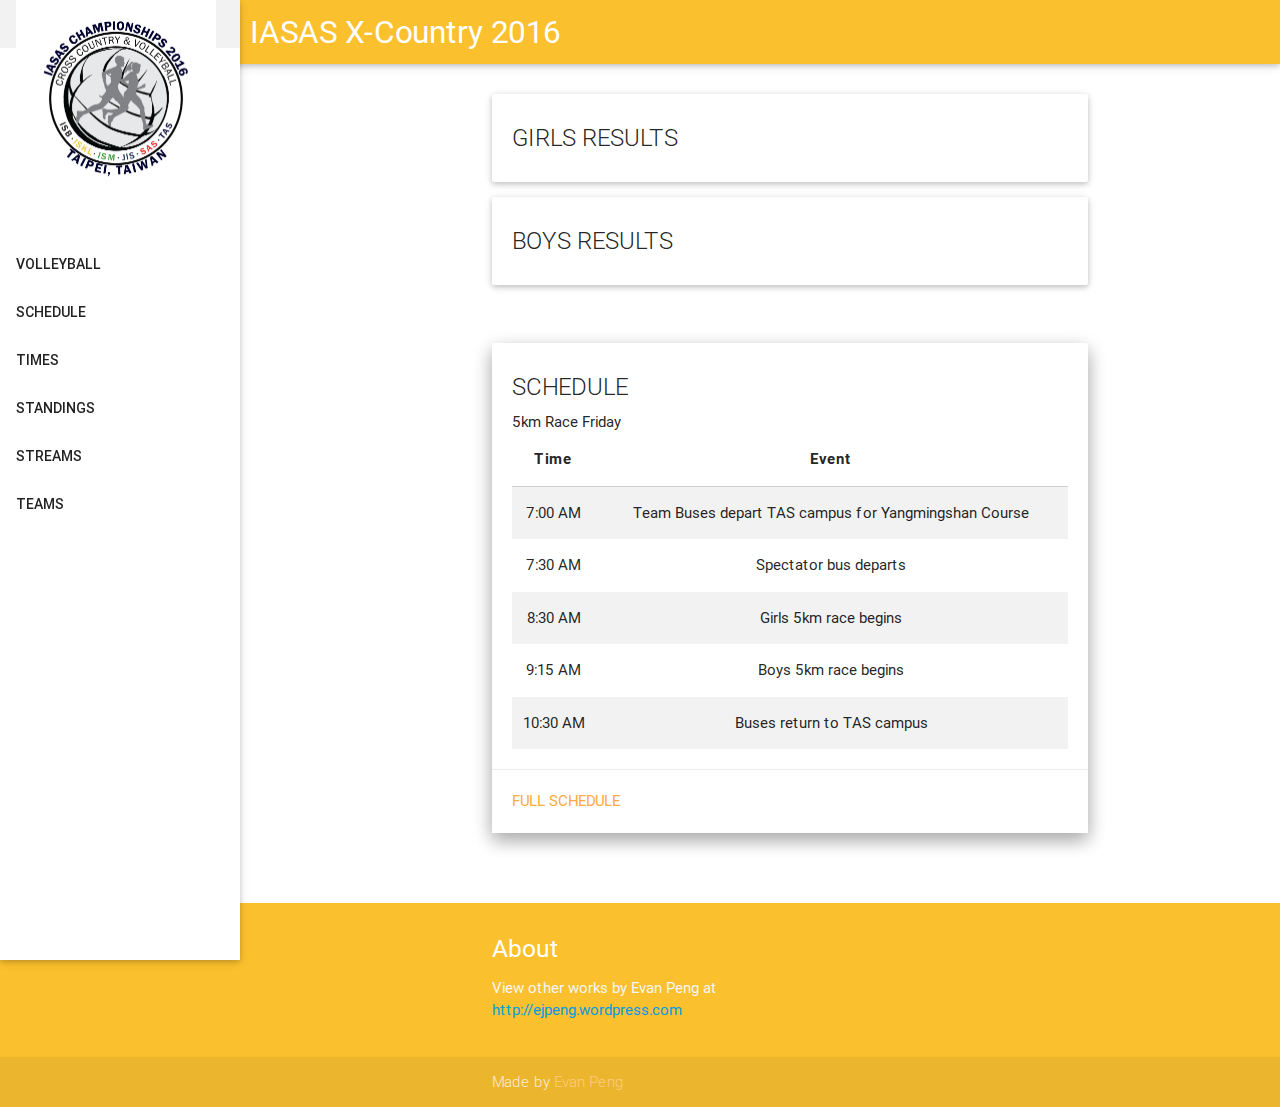
<file: xc_streams.html>
<!DOCTYPE html>
<html lang="en">

<head>
    <meta http-equiv="Content-Type" content="text/html; charset=UTF-8" />
    <meta name="viewport" content="width=device-width, initial-scale=1, maximum-scale=1.0" />
    <title>IASAS X-Country 2016</title>

    <!-- CSS  -->
    <link href="https://fonts.googleapis.com/icon?family=Material+Icons" rel="stylesheet">
    <link href="css/materialize.css" type="text/css" rel="stylesheet" media="screen,projection" />
    <link href="css/style.css" type="text/css" rel="stylesheet" media="screen,projection" />
</head>

<body>
    <nav class="yellow darken-2" role="navigation">
        <div class="nav-wrapper">
            <a id="logo-container" href="index.html" class="brand-logo title-logo hide-on-med-and-down" style="padding-left:250px">IASAS X-Country 2016</a>
            <a id="logo-container" href="index.html" class="brand-logo title-logo hide-on-large-only">IASAS X-Country 2016</a>
            <ul id="nav-mobile" class="side-nav fixed">
                <li><a href="xc_index.html"><img src="img/logo.png" style="width: 200px"></a></li>
                <br>
                <br>
                <br>
                <li><a href="index.html">VOLLEYBALL</a></li>
                <li><a href="xc_schedule.html">SCHEDULE</a></li>
                <li><a href="xc_scores.html">TIMES</a></li>
                <li><a href="xc_standings.html">STANDINGS</a></li>
                <li><a href="xc_streams.html">STREAMS</a></li>
                <li><a href="xc_teams.html">TEAMS</a></li>
                <!-- <li><a href="xc_photos.html">PHOTOS</a></li> -->
            </ul>
            <a href="#" data-activates="nav-mobile" class="button-collapse pull-left"><i class="material-icons">menu</i></a>
        </div>
    </nav>
    <div class="container">
        <div class="row">
            <div class="col s12">
                <br>
                <div class="card">
                    <div class="card-content">
                        <span class="card-title">GIRLS RESULTS</span>
                        <table id="girlsCR" class="table striped centered"></table>
                    </div>
                </div>
                <div class="card">
                    <div class="card-content">
                        <span class="card-title">BOYS RESULTS</span>
                        <table id="boysCR" class="table striped centered"></table>
                    </div>
                </div>
            </div>
        </div>
    </div>
    <div class="container">
        <div class="section">
            <div class="row">
                <div class="col s12">
                    <div class="card z-depth-2">
                        <div class="card-content">
                            <span class="card-title">SCHEDULE</span>
                            <p>5km Race Friday</p>
                            <table class="table striped centered">
                                <thead>
                                    <th>Time</th>
                                    <th>Event</th>
                                </thead>
                                <tbody>
                                    <tr>
                                        <td>7:00 AM</td>
                                        <td>Team Buses depart TAS campus for Yangmingshan Course</td>
                                    </tr>
                                    <tr>
                                        <td>7:30 AM</td>
                                        <td>Spectator bus departs</td>
                                    </tr>
                                    <tr>
                                        <td>8:30 AM</td>
                                        <td>Girls 5km race begins</td>
                                    </tr>
                                    <tr>
                                        <td>9:15 AM</td>
                                        <td>Boys 5km race begins</td>
                                    </tr>
                                    <tr>
                                        <td>10:30 AM</td>
                                        <td>Buses return to TAS campus</td>
                                    </tr>
                                </tbody>
                            </table>
                        </div>
                        <div class='card-action'>
                            <a href="xc_schedule.html">Full Schedule</a>
                        </div>
                    </div>
                </div>
            </div>
        </div>
    </div>
    <footer class="page-footer yellow darken-2">
        <div class="container">
            <div class="row">
                <div class="col l6 s12">
                    <h5 class="white-text">About</h5>
                    <p class="grey-text text-lighten-4">View other works by Evan Peng at <a href="http://ejpeng.wordpress.com">http://ejpeng.wordpress.com</a></p>
                </div>
            </div>
        </div>
        <div class="footer-copyright">
            <div class="container">
                Made by <a class="orange-text text-lighten-3" href="http://ejpeng.wordpress.com">Evan Peng</a>
            </div>
        </div>
    </footer>

    <!--  Scripts-->
    <script src="https://code.jquery.com/jquery-2.1.1.min.js"></script>
    <script src="js/materialize.js"></script>
    <script src="js/init.js"></script>
    <script src="js/sheetrock.min.js"></script>
</body>

</html>
</file>
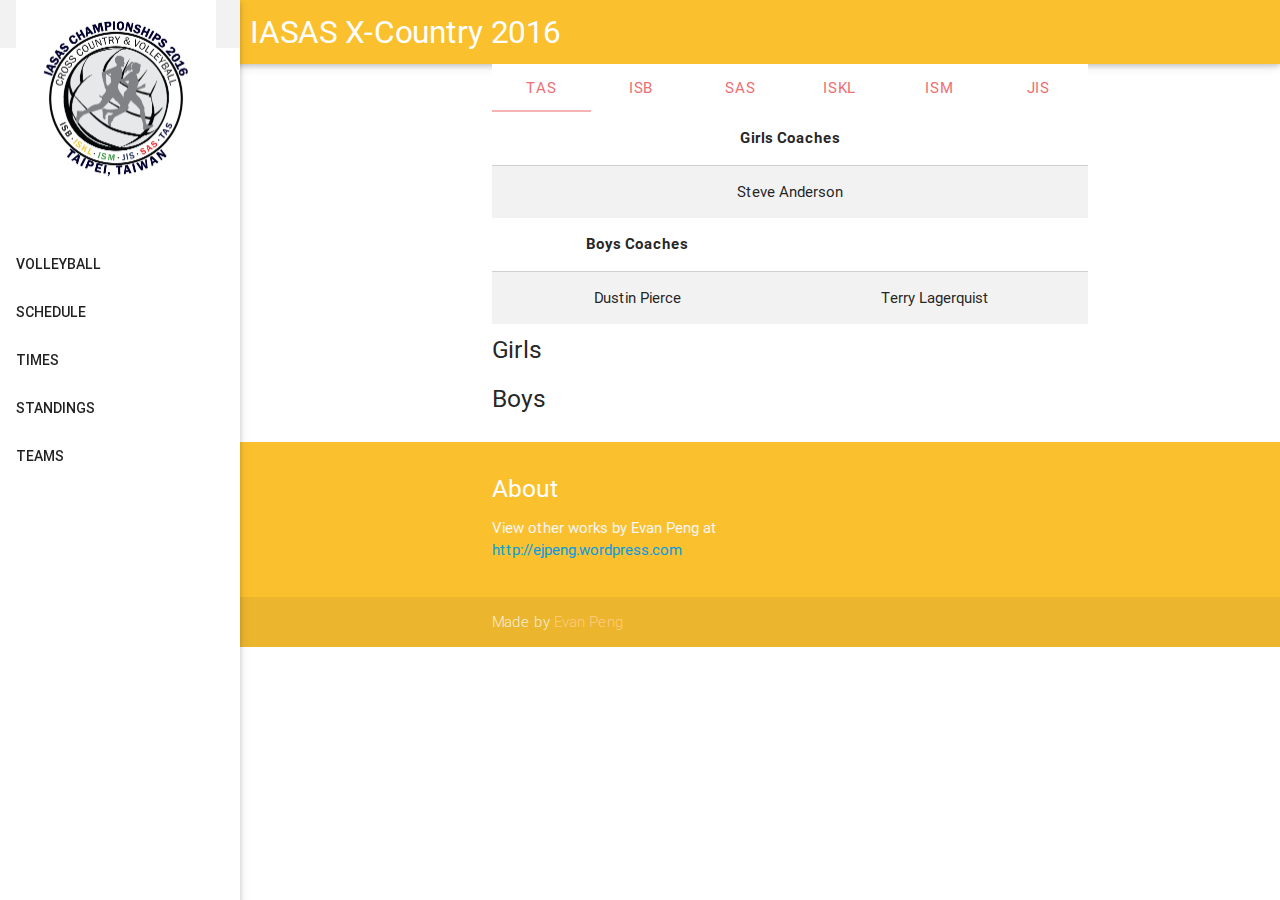
<file: xc_teams.html>
<!DOCTYPE html>
<html lang="en">

<head>
    <meta http-equiv="Content-Type" content="text/html; charset=UTF-8" />
    <meta name="viewport" content="width=device-width, initial-scale=1, maximum-scale=1.0" />
    <title>IASAS X-Country 2016</title>

    <!-- CSS  -->
    <link href="https://fonts.googleapis.com/icon?family=Material+Icons" rel="stylesheet">
    <link href="css/materialize.css" type="text/css" rel="stylesheet" media="screen,projection" />
    <link href="css/style.css" type="text/css" rel="stylesheet" media="screen,projection" />
</head>

<body>
    <nav class="yellow darken-2" role="navigation">
        <div class="nav-wrapper">
            <a id="logo-container" href="index.html" class="brand-logo title-logo hide-on-med-and-down" style="padding-left:250px">IASAS X-Country 2016</a>
            <a id="logo-container" href="index.html" class="brand-logo title-logo hide-on-large-only">IASAS X-Country 2016</a>
            <ul id="nav-mobile" class="side-nav fixed">
                <li><a href="xc_index.html"><img src="img/logo.png" style="width: 200px"></a></li>
                <br>
                <br>
                <br>
                <li><a href="index.html">VOLLEYBALL</a></li>
                <li><a href="xc_schedule.html">SCHEDULE</a></li>
                <li><a href="xc_scores.html">TIMES</a></li>
                <li><a href="xc_standings.html">STANDINGS</a></li>
                <!-- <li><a href="xc_streams.html">STREAMS</a></li> -->
                <li><a href="xc_teams.html">TEAMS</a></li>
                <!-- <li><a href="xc_photos.html">PHOTOS</a></li> -->
            </ul>
            <a href="#" data-activates="nav-mobile" class="button-collapse pull-left"><i class="material-icons">menu</i></a>
        </div>
    </nav>
    <div class="container">
        <div class="row">
            <div class="col s12">
                <ul class="tabs">
                    <li class="tab col s2"><a href="#tas">TAS</a></li>
                    <li class="tab col s2"><a href="#isb">ISB</a></li>
                    <li class="tab col s2"><a href="#sas">SAS</a></li>
                    <li class="tab col s2"><a href="#iskl">ISKL</a></li>
                    <li class="tab col s2"><a href="#ism">ISM</a></li>
                    <li class="tab col s2"><a href="#jis">JIS</a></li>
                </ul>
            </div>
            <div id="tas" class="col s12">
                <table class="table centered striped">
                    <thead>
                        <th>Girls Coaches</th>
                    </thead>
                    <tbody>
                        <tr>
                            <td>Steve Anderson</td>
                        </tr>
                    </tbody>
                </table>
                <table class="table centered striped">
                    <thead>
                        <th>Boys Coaches</th>
                    </thead>
                    <tbody>
                        <tr>
                            <td>Dustin Pierce</td>
                            <td>Terry Lagerquist</td>
                        </tr>
                    </tbody>
                </table>
                <h5>Girls</h5>
                <table id="tasG" class="table centered striped"></table>
                <h5>Boys</h5>
                <table id="tasB" class="table centered striped"></table>
            </div>
            <div id="isb" class="col s12">
                <table class="table centered striped">
                    <thead>
                        <th>Girls Coaches</th>
                    </thead>
                    <tbody>
                        <tr>
                            <td>David Giles</td>
                        </tr>
                    </tbody>
                </table>
                <table class="table centered striped">
                    <thead>
                        <th>Boys Coaches</th>
                    </thead>
                    <tbody>
                        <tr>
                            <td>Dan Bentley</td>
                        </tr>
                    </tbody>
                </table>
                <h5>Girls</h5>
                <table id="isbG" class="table centered striped"></table>
                <h5>Boys</h5>
                <table id="isbB" class="table centered striped"></table>
            </div>
            <div id="sas" class="col s12">
                <table class="table centered striped">
                    <thead>
                        <th>Girls Coaches</th>
                    </thead>
                    <tbody>
                        <tr>
                            <td>Paul Terrile</td>
                            <td>Andrew Tewsley</td>
                        </tr>
                    </tbody>
                </table>
                <table class="table centered striped">
                    <thead>
                        <th>Boys Coaches</th>
                    </thead>
                    <tbody>
                        <tr>
                            <td>Paul Terrile</td>
                            <td>Andrew Tewsley</td>
                        </tr>
                    </tbody>
                </table>
                <h5>Girls</h5>
                <table id="sasG" class="table centered striped"></table>
                <h5>Boys</h5>
                <table id="sasB" class="table centered striped"></table>
            </div>
            <div id="iskl" class="col s12">
                <table class="table centered striped">
                    <thead>
                        <th>Girls Coaches</th>
                    </thead>
                    <tbody>
                        <tr>
                            <td>Chandra Pike</td>
                        </tr>
                    </tbody>
                </table>
                <table class="table centered striped">
                    <thead>
                        <th>Boys Coaches</th>
                    </thead>
                    <tbody>
                        <tr>
                            <td>Kevin Brawn</td>
                            <td>Shaun Humphries</td>
                        </tr>
                    </tbody>
                </table>
                <h5>Girls</h5>
                <table id="isklG" class="table centered striped"></table>
                <h5>Boys</h5>
                <table id="isklB" class="table centered striped"></table>
            </div>
            <div id="ism" class="col s12">
                <table class="table centered striped">
                    <thead>
                        <th>Girls Coaches</th>
                    </thead>
                    <tbody>
                        <tr>
                            <td>Angela Respecki</td>
                        </tr>
                    </tbody>
                </table>
                <table class="table centered striped">
                    <thead>
                        <th>Boys Coaches</th>
                    </thead>
                    <tbody>
                        <tr>
                            <td>Dennis Respecki</td>
                            <td>Dan Hall</td>
                        </tr>
                    </tbody>
                </table>
                <h5>Girls</h5>
                <table id="ismG" class="table centered striped"></table>
                <h5>Boys</h5>
                <table id="ismB" class="table centered striped"></table>
            </div>
            <div id="jis" class="col s12">
                <table class="table centered striped">
                    <thead>
                        <th>Girls Coaches</th>
                    </thead>
                    <tbody>
                        <tr>
                            <td>Julie Richards</td>
                        </tr>
                    </tbody>
                </table>
                <table class="table centered striped">
                    <thead>
                        <th>Boys Coaches</th>
                    </thead>
                    <tbody>
                        <tr>
                            <td>Brian Longbotham</td>
                        </tr>
                    </tbody>
                </table>
                <h5>Girls</h5>
                <table id="jisG" class="table centered striped"></table>
                <h5>Boys</h5>
                <table id="jisB" class="table centered striped"></table>
            </div>
        </div>
    </div>

    <footer class="page-footer yellow darken-2">
        <div class="container">
            <div class="row">
                <div class="col l6 s12">
                    <h5 class="white-text">About</h5>
                    <p class="grey-text text-lighten-4">View other works by Evan Peng at <a href="http://ejpeng.wordpress.com">http://ejpeng.wordpress.com</a></p>
                </div>
            </div>
        </div>
        <div class="footer-copyright">
            <div class="container">
                Made by <a class="orange-text text-lighten-3" href="http://ejpeng.wordpress.com">Evan Peng</a>
            </div>
        </div>
    </footer>


    <!--  Scripts-->
    <script src="https://code.jquery.com/jquery-2.1.1.min.js"></script>
    <script src="js/materialize.js"></script>
    <script src="js/init.js"></script>
    <script src="js/xc_teams.js"></script>
    <script src="js/sheetrock.min.js"></script>
</body>

</html>
</file>
<file: css/style.css>
/* Custom Stylesheet */


/**
 * Use this file to override Materialize files so you can update
 * the core Materialize files in the future
 *
 * Made By MaterializeCSS.com
 */

.icon-block {
    padding: 0 15px;
}

.icon-block .material-icons {
    font-size: inherit;
}

.container{
    padding-left: 300px;
}


.brand-logo{
    padding-left: 250px;
}

@media only screen and (max-width: 992px) {
    .container,
    .brand-logo{
        padding-left: 0;
    }
}
</file>
